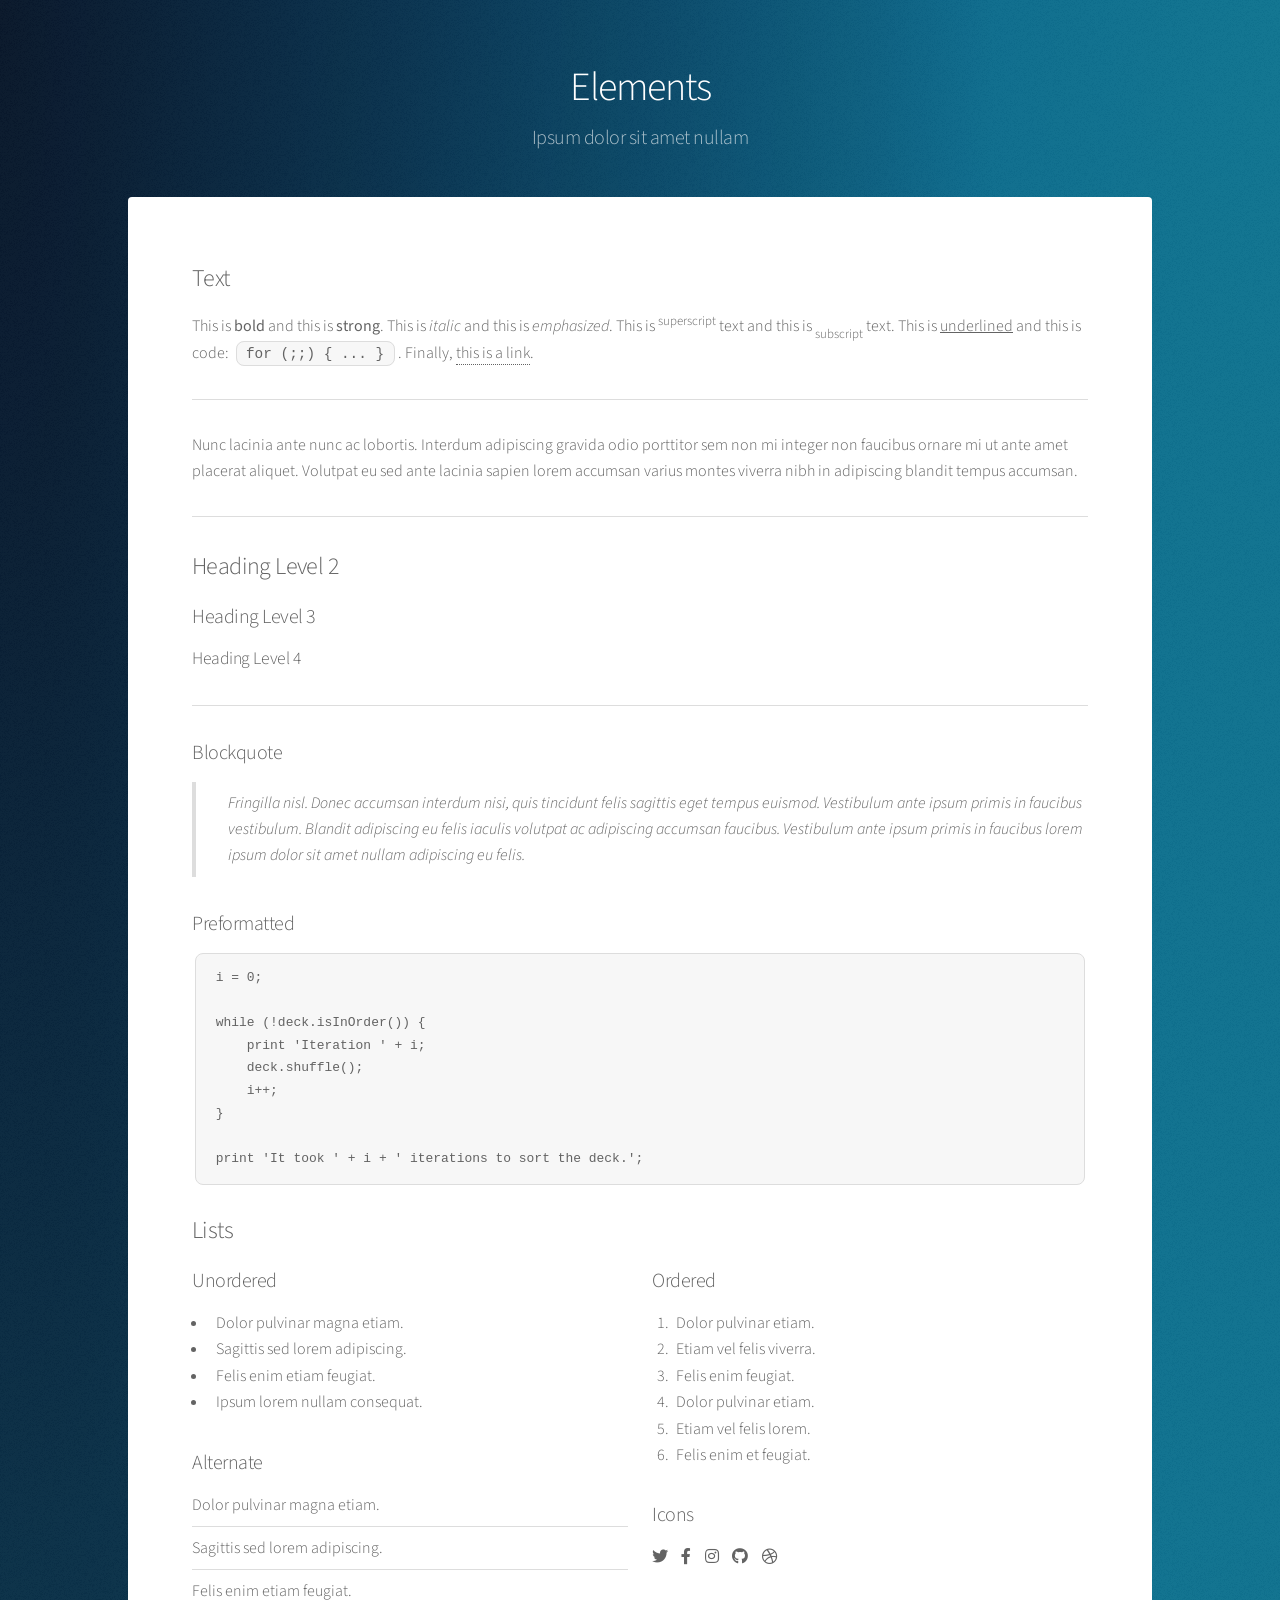
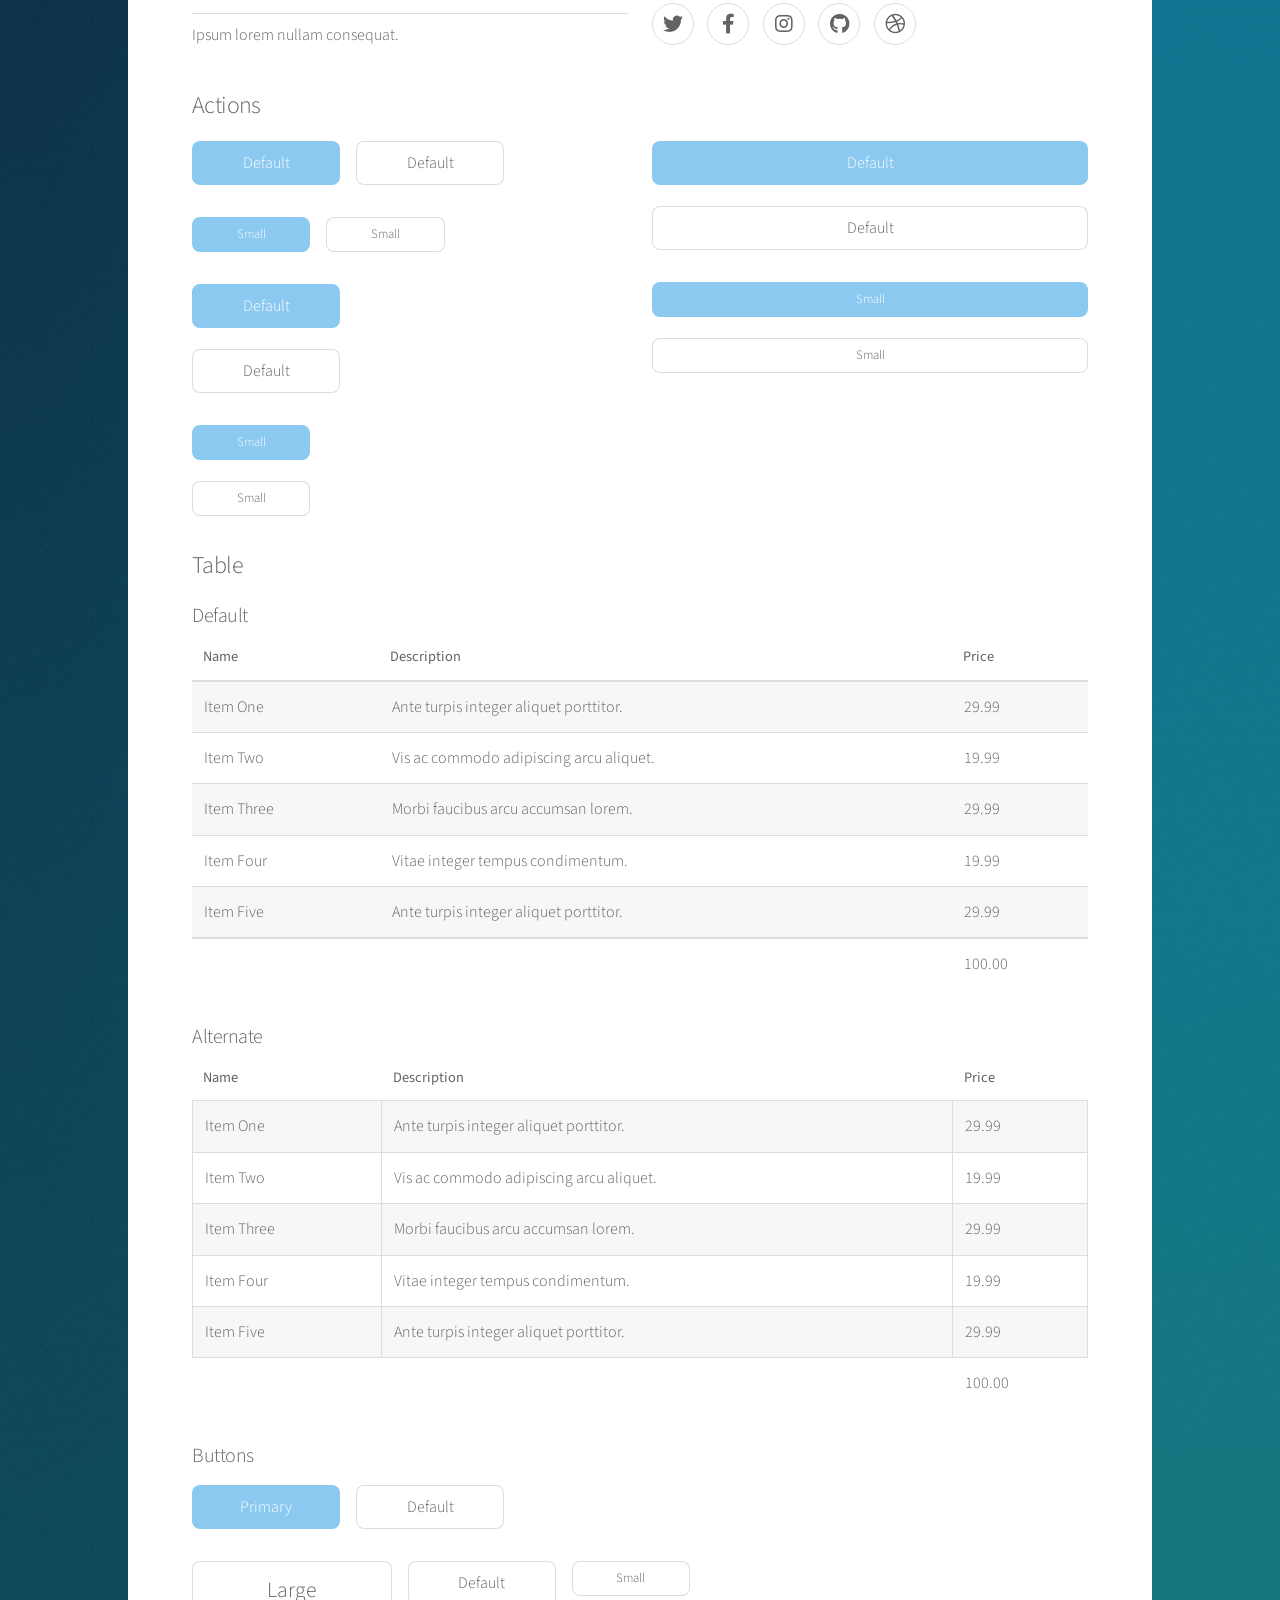
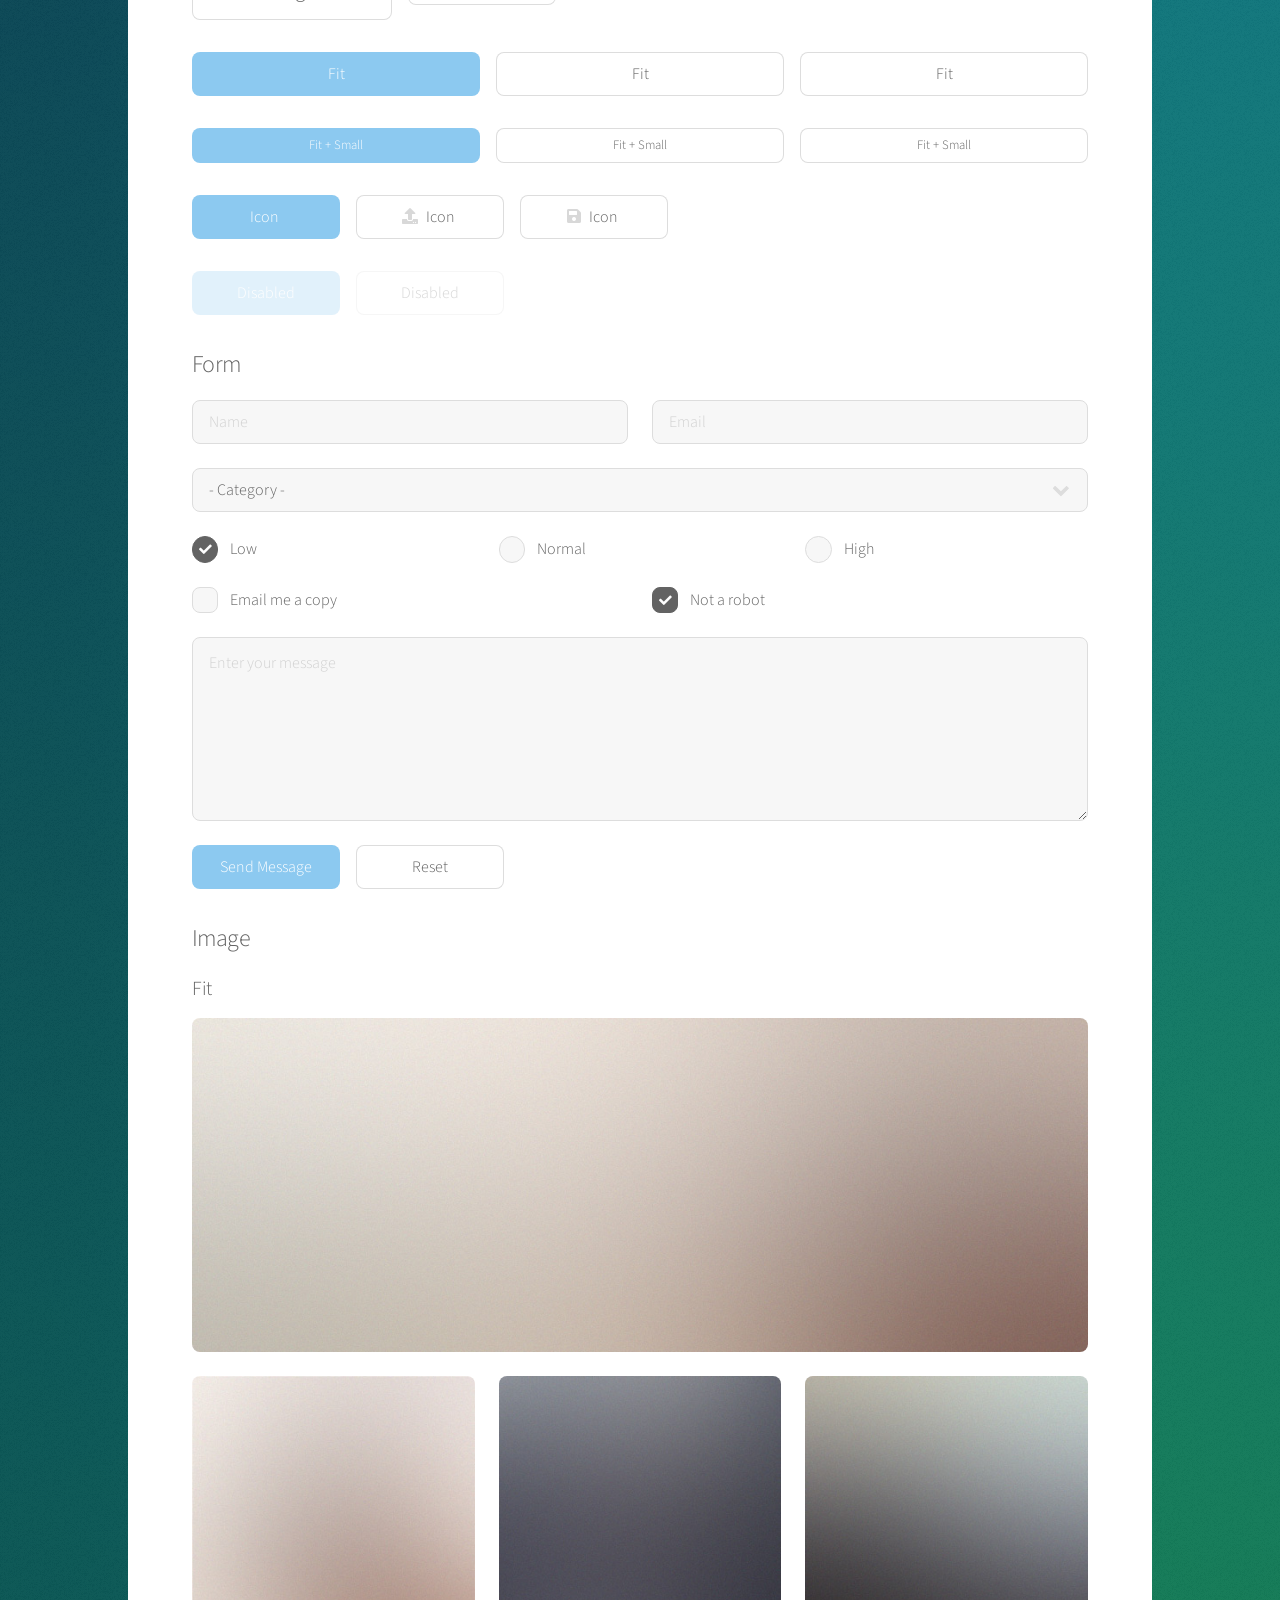
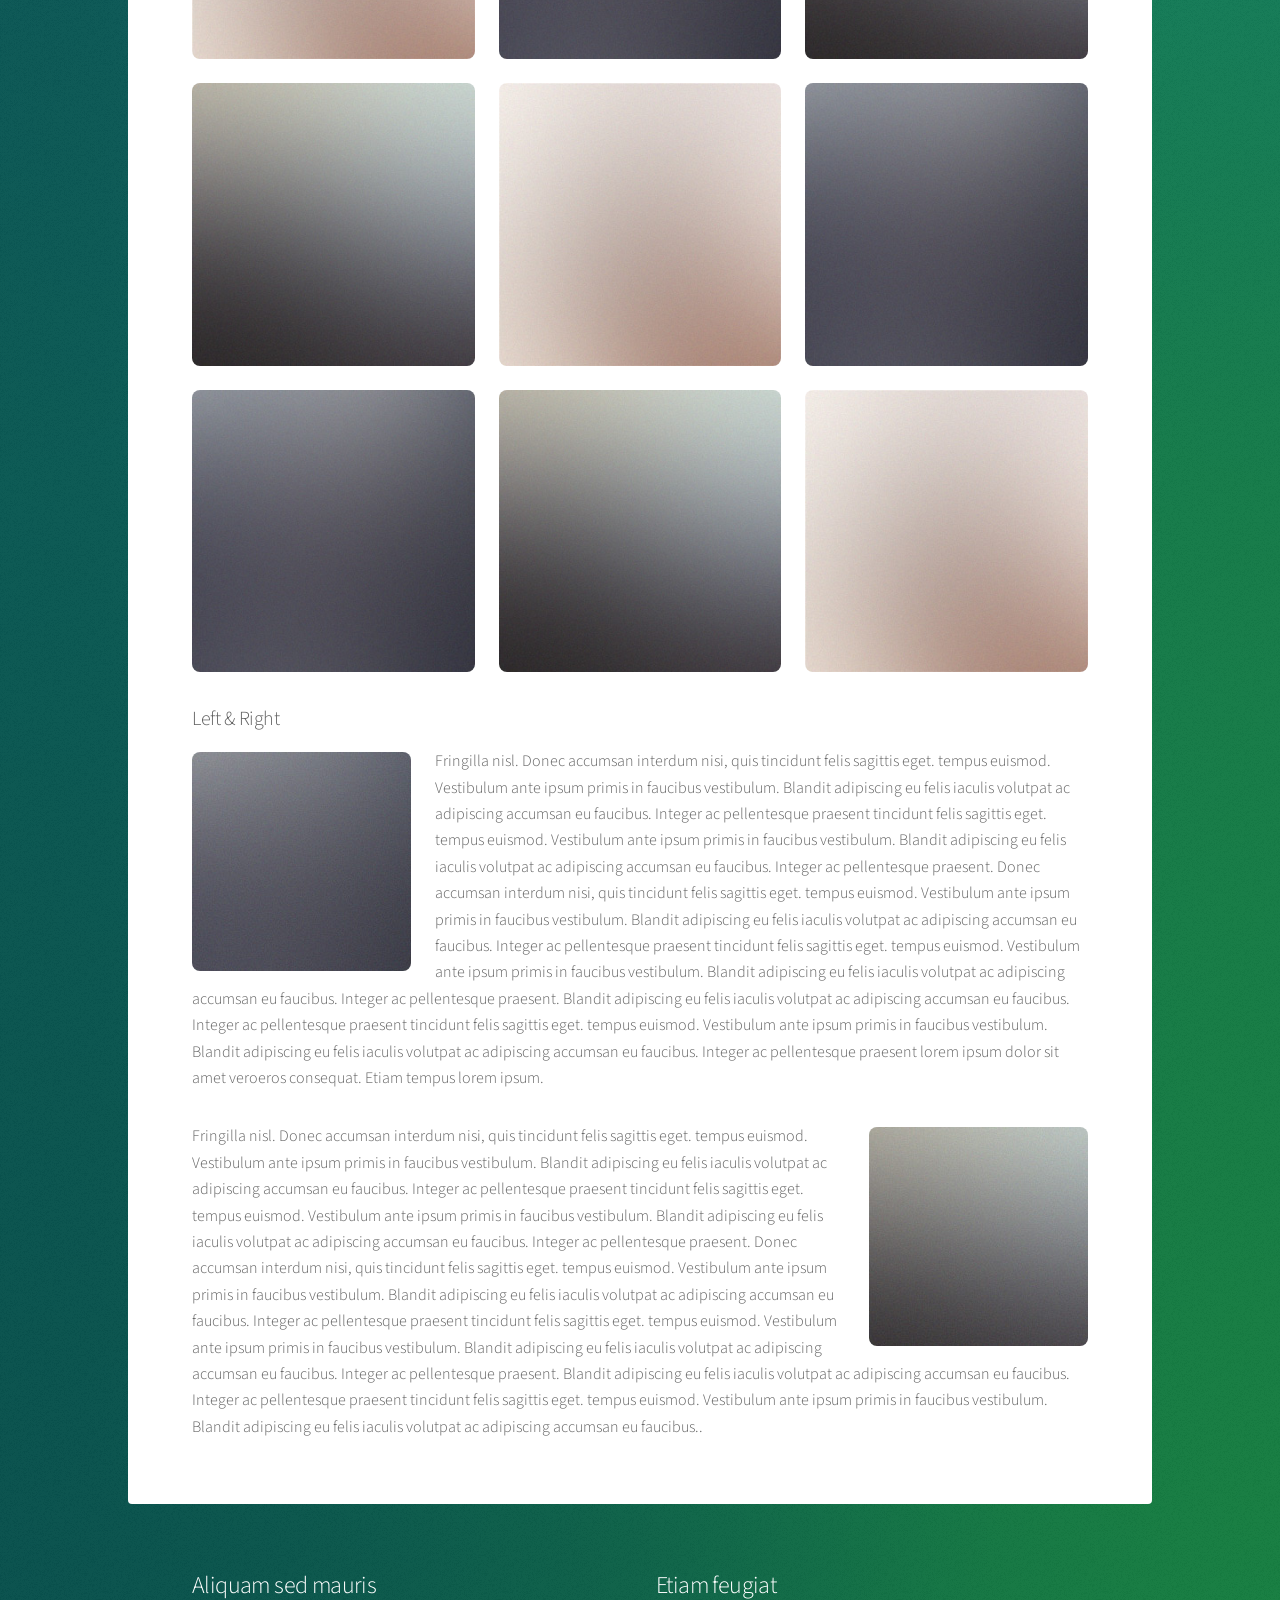
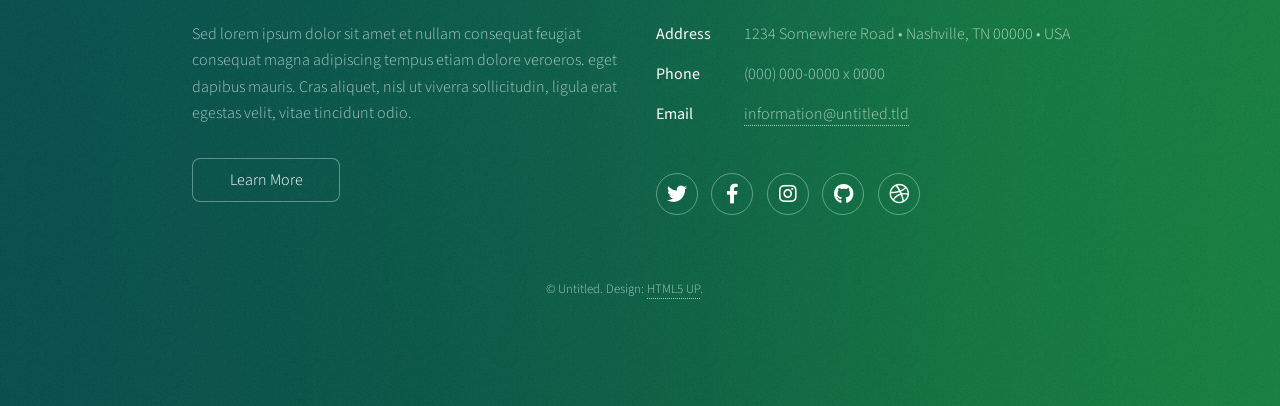
<file: elements.html>
<!DOCTYPE HTML>
<!--
	Stellar by HTML5 UP
	html5up.net | @ajlkn
	Free for personal and commercial use under the CCA 3.0 license (html5up.net/license)
-->
<html>
	<head>
		<title>Elements - Stellar by HTML5 UP</title>
		<meta charset="utf-8" />
		<meta name="viewport" content="width=device-width, initial-scale=1, user-scalable=no" />
		<link rel="stylesheet" href="assets/css/main.css" />
		<noscript><link rel="stylesheet" href="assets/css/noscript.css" /></noscript>
	</head>
	<body class="is-preload">

		<!-- Wrapper -->
			<div id="wrapper">

				<!-- Header -->
					<header id="header">
						<h1>Elements</h1>
						<p>Ipsum dolor sit amet nullam</p>
					</header>

				<!-- Main -->
					<div id="main">

						<!-- Content -->
							<section id="content" class="main">

								<!-- Text -->
									<section>
										<h2>Text</h2>
										<p>This is <b>bold</b> and this is <strong>strong</strong>. This is <i>italic</i> and this is <em>emphasized</em>.
										This is <sup>superscript</sup> text and this is <sub>subscript</sub> text.
										This is <u>underlined</u> and this is code: <code>for (;;) { ... }</code>. Finally, <a href="#">this is a link</a>.</p>
										<hr />
										<p>Nunc lacinia ante nunc ac lobortis. Interdum adipiscing gravida odio porttitor sem non mi integer non faucibus ornare mi ut ante amet placerat aliquet. Volutpat eu sed ante lacinia sapien lorem accumsan varius montes viverra nibh in adipiscing blandit tempus accumsan.</p>
										<hr />
										<h2>Heading Level 2</h2>
										<h3>Heading Level 3</h3>
										<h4>Heading Level 4</h4>
										<hr />
										<h3>Blockquote</h3>
										<blockquote>Fringilla nisl. Donec accumsan interdum nisi, quis tincidunt felis sagittis eget tempus euismod. Vestibulum ante ipsum primis in faucibus vestibulum. Blandit adipiscing eu felis iaculis volutpat ac adipiscing accumsan faucibus. Vestibulum ante ipsum primis in faucibus lorem ipsum dolor sit amet nullam adipiscing eu felis.</blockquote>
										<h3>Preformatted</h3>
										<pre><code>i = 0;

while (!deck.isInOrder()) {
    print 'Iteration ' + i;
    deck.shuffle();
    i++;
}

print 'It took ' + i + ' iterations to sort the deck.';</code></pre>
									</section>

								<!-- Lists -->
									<section>
										<h2>Lists</h2>
										<div class="row">
											<div class="col-6 col-12-medium">
												<h3>Unordered</h3>
												<ul>
													<li>Dolor pulvinar magna etiam.</li>
													<li>Sagittis sed lorem adipiscing.</li>
													<li>Felis enim etiam feugiat.</li>
													<li>Ipsum lorem nullam consequat.</li>
												</ul>
												<h3>Alternate</h3>
												<ul class="alt">
													<li>Dolor pulvinar magna etiam.</li>
													<li>Sagittis sed lorem adipiscing.</li>
													<li>Felis enim etiam feugiat.</li>
													<li>Ipsum lorem nullam consequat.</li>
												</ul>
											</div>
											<div class="col-6 col-12-medium">
												<h3>Ordered</h3>
												<ol>
													<li>Dolor pulvinar etiam.</li>
													<li>Etiam vel felis viverra.</li>
													<li>Felis enim feugiat.</li>
													<li>Dolor pulvinar etiam.</li>
													<li>Etiam vel felis lorem.</li>
													<li>Felis enim et feugiat.</li>
												</ol>
												<h3>Icons</h3>
												<ul class="icons">
													<li><a href="#" class="icon brands fa-twitter"><span class="label">Twitter</span></a></li>
													<li><a href="#" class="icon brands fa-facebook-f"><span class="label">Facebook</span></a></li>
													<li><a href="#" class="icon brands fa-instagram"><span class="label">Instagram</span></a></li>
													<li><a href="#" class="icon brands fa-github"><span class="label">GitHub</span></a></li>
													<li><a href="#" class="icon brands fa-dribbble"><span class="label">Dribbble</span></a></li>
												</ul>
												<ul class="icons">
													<li><a href="#" class="icon brands alt fa-twitter"><span class="label">Twitter</span></a></li>
													<li><a href="#" class="icon brands alt fa-facebook-f"><span class="label">Facebook</span></a></li>
													<li><a href="#" class="icon brands alt fa-instagram"><span class="label">Instagram</span></a></li>
													<li><a href="#" class="icon brands alt fa-github"><span class="label">GitHub</span></a></li>
													<li><a href="#" class="icon brands alt fa-dribbble"><span class="label">Dribbble</span></a></li>
												</ul>
											</div>
										</div>
										<h2>Actions</h2>
										<div class="row">
											<div class="col-6 col-12-medium">
												<ul class="actions">
													<li><a href="#" class="button primary">Default</a></li>
													<li><a href="#" class="button">Default</a></li>
												</ul>
												<ul class="actions small">
													<li><a href="#" class="button primary small">Small</a></li>
													<li><a href="#" class="button small">Small</a></li>
												</ul>
												<ul class="actions stacked">
													<li><a href="#" class="button primary">Default</a></li>
													<li><a href="#" class="button">Default</a></li>
												</ul>
												<ul class="actions stacked">
													<li><a href="#" class="button primary small">Small</a></li>
													<li><a href="#" class="button small">Small</a></li>
												</ul>
											</div>
											<div class="col-6 col-12-medium">
												<ul class="actions stacked">
													<li><a href="#" class="button primary fit">Default</a></li>
													<li><a href="#" class="button fit">Default</a></li>
												</ul>
												<ul class="actions stacked">
													<li><a href="#" class="button primary small fit">Small</a></li>
													<li><a href="#" class="button small fit">Small</a></li>
												</ul>
											</div>
										</div>
									</section>

								<!-- Table -->
									<section>
										<h2>Table</h2>
										<h3>Default</h3>
										<div class="table-wrapper">
											<table>
												<thead>
													<tr>
														<th>Name</th>
														<th>Description</th>
														<th>Price</th>
													</tr>
												</thead>
												<tbody>
													<tr>
														<td>Item One</td>
														<td>Ante turpis integer aliquet porttitor.</td>
														<td>29.99</td>
													</tr>
													<tr>
														<td>Item Two</td>
														<td>Vis ac commodo adipiscing arcu aliquet.</td>
														<td>19.99</td>
													</tr>
													<tr>
														<td>Item Three</td>
														<td> Morbi faucibus arcu accumsan lorem.</td>
														<td>29.99</td>
													</tr>
													<tr>
														<td>Item Four</td>
														<td>Vitae integer tempus condimentum.</td>
														<td>19.99</td>
													</tr>
													<tr>
														<td>Item Five</td>
														<td>Ante turpis integer aliquet porttitor.</td>
														<td>29.99</td>
													</tr>
												</tbody>
												<tfoot>
													<tr>
														<td colspan="2"></td>
														<td>100.00</td>
													</tr>
												</tfoot>
											</table>
										</div>

										<h3>Alternate</h3>
										<div class="table-wrapper">
											<table class="alt">
												<thead>
													<tr>
														<th>Name</th>
														<th>Description</th>
														<th>Price</th>
													</tr>
												</thead>
												<tbody>
													<tr>
														<td>Item One</td>
														<td>Ante turpis integer aliquet porttitor.</td>
														<td>29.99</td>
													</tr>
													<tr>
														<td>Item Two</td>
														<td>Vis ac commodo adipiscing arcu aliquet.</td>
														<td>19.99</td>
													</tr>
													<tr>
														<td>Item Three</td>
														<td> Morbi faucibus arcu accumsan lorem.</td>
														<td>29.99</td>
													</tr>
													<tr>
														<td>Item Four</td>
														<td>Vitae integer tempus condimentum.</td>
														<td>19.99</td>
													</tr>
													<tr>
														<td>Item Five</td>
														<td>Ante turpis integer aliquet porttitor.</td>
														<td>29.99</td>
													</tr>
												</tbody>
												<tfoot>
													<tr>
														<td colspan="2"></td>
														<td>100.00</td>
													</tr>
												</tfoot>
											</table>
										</div>
									</section>

								<!-- Buttons -->
									<section>
										<h3>Buttons</h3>
										<ul class="actions">
											<li><a href="#" class="button primary">Primary</a></li>
											<li><a href="#" class="button">Default</a></li>
										</ul>
										<ul class="actions">
											<li><a href="#" class="button large">Large</a></li>
											<li><a href="#" class="button">Default</a></li>
											<li><a href="#" class="button small">Small</a></li>
										</ul>
										<ul class="actions fit">
											<li><a href="#" class="button primary fit">Fit</a></li>
											<li><a href="#" class="button fit">Fit</a></li>
											<li><a href="#" class="button fit">Fit</a></li>
										</ul>
										<ul class="actions fit small">
											<li><a href="#" class="button primary fit small">Fit + Small</a></li>
											<li><a href="#" class="button fit small">Fit + Small</a></li>
											<li><a href="#" class="button fit small">Fit + Small</a></li>
										</ul>
										<ul class="actions">
											<li><a href="#" class="button primary icon solidfa-download">Icon</a></li>
											<li><a href="#" class="button icon solid fa-upload">Icon</a></li>
											<li><a href="#" class="button icon solid fa-save">Icon</a></li>
										</ul>
										<ul class="actions">
											<li><span class="button primary disabled">Disabled</span></li>
											<li><span class="button disabled">Disabled</span></li>
										</ul>
									</section>

								<!-- Form -->
									<section>
										<h2>Form</h2>
										<form method="post" action="#">
											<div class="row gtr-uniform">
												<div class="col-6 col-12-xsmall">
													<input type="text" name="demo-name" id="demo-name" value="" placeholder="Name" />
												</div>
												<div class="col-6 col-12-xsmall">
													<input type="email" name="demo-email" id="demo-email" value="" placeholder="Email" />
												</div>
												<div class="col-12">
													<select name="demo-category" id="demo-category">
														<option value="">- Category -</option>
														<option value="1">Manufacturing</option>
														<option value="1">Shipping</option>
														<option value="1">Administration</option>
														<option value="1">Human Resources</option>
													</select>
												</div>
												<div class="col-4 col-12-small">
													<input type="radio" id="demo-priority-low" name="demo-priority" checked>
													<label for="demo-priority-low">Low</label>
												</div>
												<div class="col-4 col-12-small">
													<input type="radio" id="demo-priority-normal" name="demo-priority">
													<label for="demo-priority-normal">Normal</label>
												</div>
												<div class="col-4 col-12-small">
													<input type="radio" id="demo-priority-high" name="demo-priority">
													<label for="demo-priority-high">High</label>
												</div>
												<div class="col-6 col-12-small">
													<input type="checkbox" id="demo-copy" name="demo-copy">
													<label for="demo-copy">Email me a copy</label>
												</div>
												<div class="col-6 col-12-small">
													<input type="checkbox" id="demo-human" name="demo-human" checked>
													<label for="demo-human">Not a robot</label>
												</div>
												<div class="col-12">
													<textarea name="demo-message" id="demo-message" placeholder="Enter your message" rows="6"></textarea>
												</div>
												<div class="col-12">
													<ul class="actions">
														<li><input type="submit" value="Send Message" class="primary" /></li>
														<li><input type="reset" value="Reset" /></li>
													</ul>
												</div>
											</div>
										</form>
									</section>

								<!-- Image -->
									<section>
										<h2>Image</h2>
										<h3>Fit</h3>
										<div class="box alt">
											<div class="row gtr-uniform">
												<div class="col-12"><span class="image fit"><img src="images/pic04.jpg" alt="" /></span></div>
												<div class="col-4"><span class="image fit"><img src="images/pic01.jpg" alt="" /></span></div>
												<div class="col-4"><span class="image fit"><img src="images/pic02.jpg" alt="" /></span></div>
												<div class="col-4"><span class="image fit"><img src="images/pic03.jpg" alt="" /></span></div>
												<div class="col-4"><span class="image fit"><img src="images/pic03.jpg" alt="" /></span></div>
												<div class="col-4"><span class="image fit"><img src="images/pic01.jpg" alt="" /></span></div>
												<div class="col-4"><span class="image fit"><img src="images/pic02.jpg" alt="" /></span></div>
												<div class="col-4"><span class="image fit"><img src="images/pic02.jpg" alt="" /></span></div>
												<div class="col-4"><span class="image fit"><img src="images/pic03.jpg" alt="" /></span></div>
												<div class="col-4"><span class="image fit"><img src="images/pic01.jpg" alt="" /></span></div>
											</div>
										</div>
										<h3>Left &amp; Right</h3>
										<p><span class="image left"><img src="images/pic05.jpg" alt="" /></span>Fringilla nisl. Donec accumsan interdum nisi, quis tincidunt felis sagittis eget. tempus euismod. Vestibulum ante ipsum primis in faucibus vestibulum. Blandit adipiscing eu felis iaculis volutpat ac adipiscing accumsan eu faucibus. Integer ac pellentesque praesent tincidunt felis sagittis eget. tempus euismod. Vestibulum ante ipsum primis in faucibus vestibulum. Blandit adipiscing eu felis iaculis volutpat ac adipiscing accumsan eu faucibus. Integer ac pellentesque praesent. Donec accumsan interdum nisi, quis tincidunt felis sagittis eget. tempus euismod. Vestibulum ante ipsum primis in faucibus vestibulum. Blandit adipiscing eu felis iaculis volutpat ac adipiscing accumsan eu faucibus. Integer ac pellentesque praesent tincidunt felis sagittis eget. tempus euismod. Vestibulum ante ipsum primis in faucibus vestibulum. Blandit adipiscing eu felis iaculis volutpat ac adipiscing accumsan eu faucibus. Integer ac pellentesque praesent. Blandit adipiscing eu felis iaculis volutpat ac adipiscing accumsan eu faucibus. Integer ac pellentesque praesent tincidunt felis sagittis eget. tempus euismod. Vestibulum ante ipsum primis in faucibus vestibulum. Blandit adipiscing eu felis iaculis volutpat ac adipiscing accumsan eu faucibus. Integer ac pellentesque praesent lorem ipsum dolor sit amet veroeros consequat. Etiam tempus lorem ipsum.</p>
										<p><span class="image right"><img src="images/pic06.jpg" alt="" /></span>Fringilla nisl. Donec accumsan interdum nisi, quis tincidunt felis sagittis eget. tempus euismod. Vestibulum ante ipsum primis in faucibus vestibulum. Blandit adipiscing eu felis iaculis volutpat ac adipiscing accumsan eu faucibus. Integer ac pellentesque praesent tincidunt felis sagittis eget. tempus euismod. Vestibulum ante ipsum primis in faucibus vestibulum. Blandit adipiscing eu felis iaculis volutpat ac adipiscing accumsan eu faucibus. Integer ac pellentesque praesent. Donec accumsan interdum nisi, quis tincidunt felis sagittis eget. tempus euismod. Vestibulum ante ipsum primis in faucibus vestibulum. Blandit adipiscing eu felis iaculis volutpat ac adipiscing accumsan eu faucibus. Integer ac pellentesque praesent tincidunt felis sagittis eget. tempus euismod. Vestibulum ante ipsum primis in faucibus vestibulum. Blandit adipiscing eu felis iaculis volutpat ac adipiscing accumsan eu faucibus. Integer ac pellentesque praesent. Blandit adipiscing eu felis iaculis volutpat ac adipiscing accumsan eu faucibus. Integer ac pellentesque praesent tincidunt felis sagittis eget. tempus euismod. Vestibulum ante ipsum primis in faucibus vestibulum. Blandit adipiscing eu felis iaculis volutpat ac adipiscing accumsan eu faucibus..</p>
									</section>

							</section>

					</div>

				<!-- Footer -->
					<footer id="footer">
						<section>
							<h2>Aliquam sed mauris</h2>
							<p>Sed lorem ipsum dolor sit amet et nullam consequat feugiat consequat magna adipiscing tempus etiam dolore veroeros. eget dapibus mauris. Cras aliquet, nisl ut viverra sollicitudin, ligula erat egestas velit, vitae tincidunt odio.</p>
							<ul class="actions">
								<li><a href="#" class="button">Learn More</a></li>
							</ul>
						</section>
						<section>
							<h2>Etiam feugiat</h2>
							<dl class="alt">
								<dt>Address</dt>
								<dd>1234 Somewhere Road &bull; Nashville, TN 00000 &bull; USA</dd>
								<dt>Phone</dt>
								<dd>(000) 000-0000 x 0000</dd>
								<dt>Email</dt>
								<dd><a href="#">information@untitled.tld</a></dd>
							</dl>
							<ul class="icons">
								<li><a href="#" class="icon brands fa-twitter alt"><span class="label">Twitter</span></a></li>
								<li><a href="#" class="icon brands fa-facebook-f alt"><span class="label">Facebook</span></a></li>
								<li><a href="#" class="icon brands fa-instagram alt"><span class="label">Instagram</span></a></li>
								<li><a href="#" class="icon brands fa-github alt"><span class="label">GitHub</span></a></li>
								<li><a href="#" class="icon brands fa-dribbble alt"><span class="label">Dribbble</span></a></li>
							</ul>
						</section>
						<p class="copyright">&copy; Untitled. Design: <a href="https://html5up.net">HTML5 UP</a>.</p>
					</footer>

			</div>

		<!-- Scripts -->
			<script src="assets/js/jquery.min.js"></script>
			<script src="assets/js/jquery.scrollex.min.js"></script>
			<script src="assets/js/jquery.scrolly.min.js"></script>
			<script src="assets/js/browser.min.js"></script>
			<script src="assets/js/breakpoints.min.js"></script>
			<script src="assets/js/util.js"></script>
			<script src="assets/js/main.js"></script>

	</body>
</html>
</file>
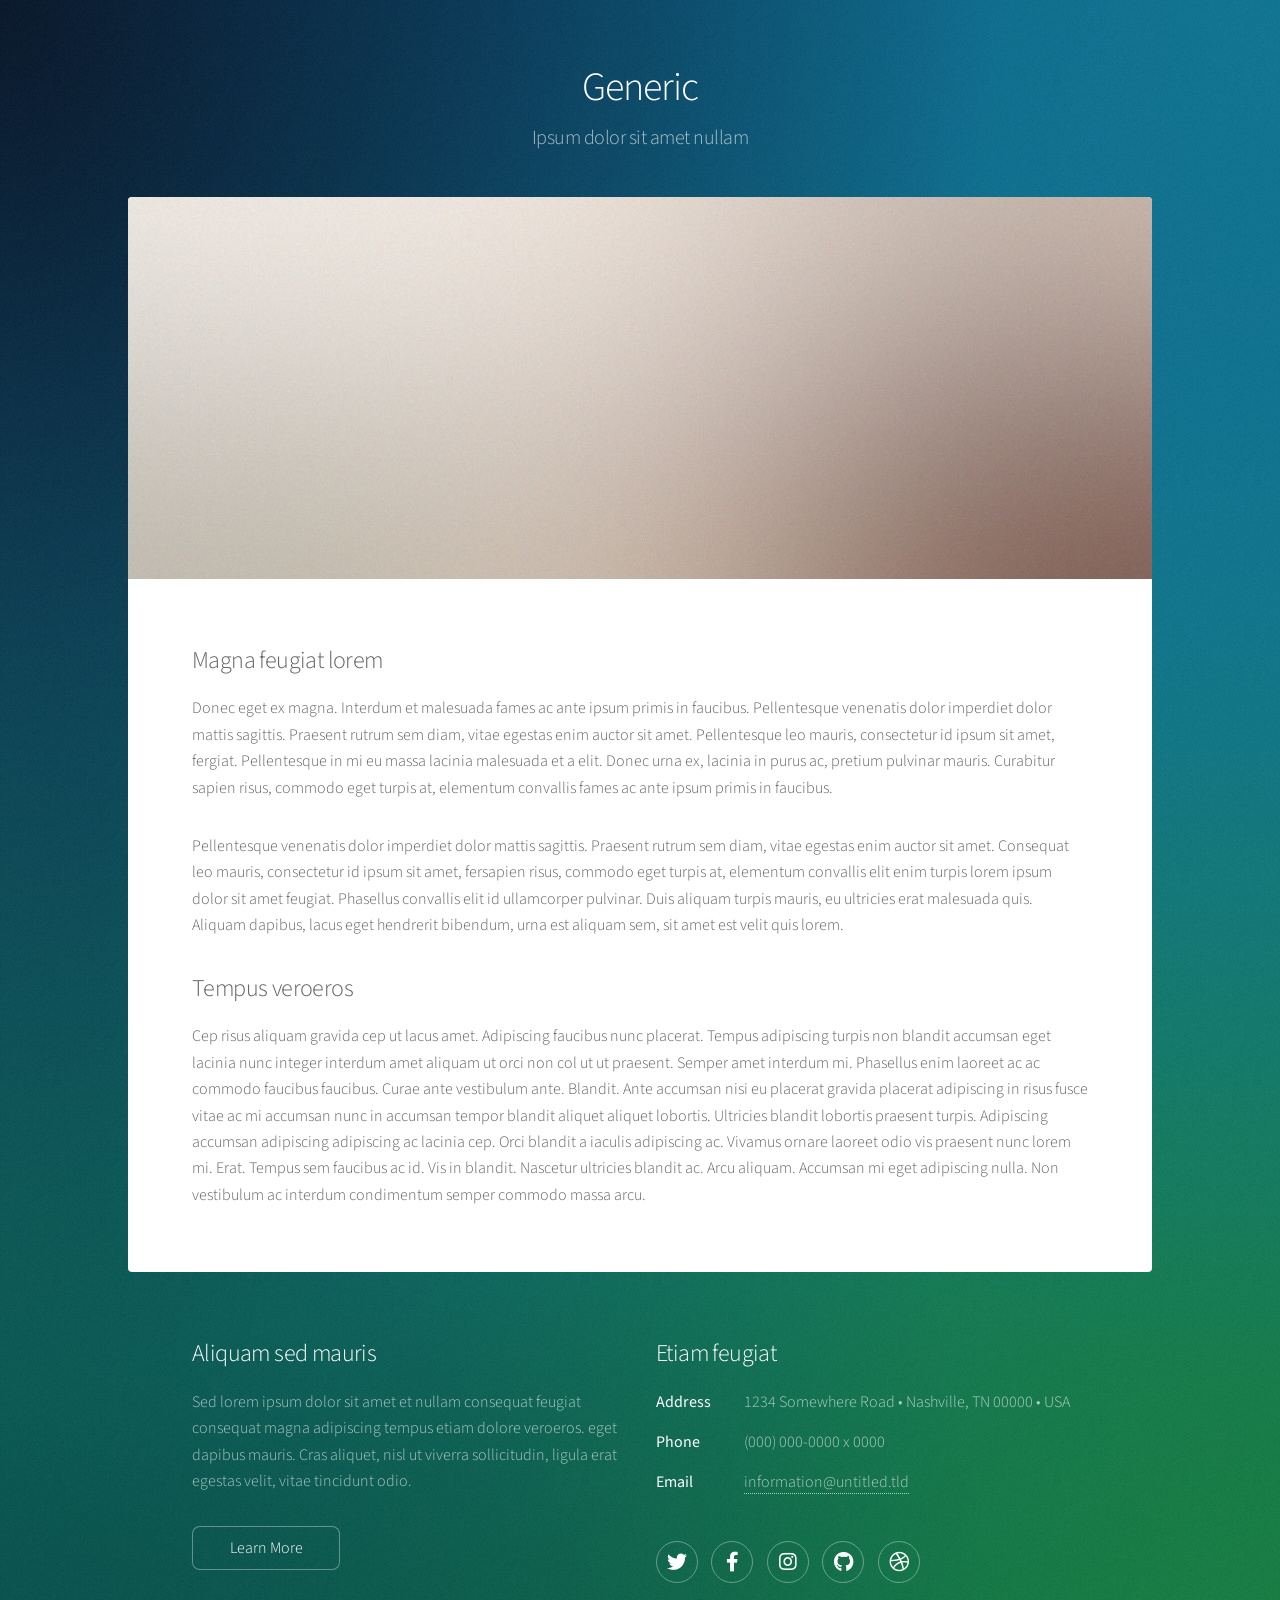
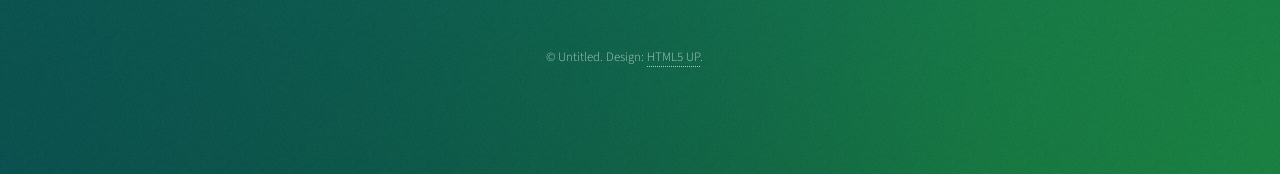
<file: generic.html>
<!DOCTYPE HTML>
<!--
	Stellar by HTML5 UP
	html5up.net | @ajlkn
	Free for personal and commercial use under the CCA 3.0 license (html5up.net/license)
-->
<html>
	<head>
		<title>Generic - Stellar by HTML5 UP</title>
		<meta charset="utf-8" />
		<meta name="viewport" content="width=device-width, initial-scale=1, user-scalable=no" />
		<link rel="stylesheet" href="assets/css/main.css" />
		<noscript><link rel="stylesheet" href="assets/css/noscript.css" /></noscript>
	</head>
	<body class="is-preload">

		<!-- Wrapper -->
			<div id="wrapper">

				<!-- Header -->
					<header id="header">
						<h1>Generic</h1>
						<p>Ipsum dolor sit amet nullam</p>
					</header>

				<!-- Main -->
					<div id="main">

						<!-- Content -->
							<section id="content" class="main">
								<span class="image main"><img src="images/pic04.jpg" alt="" /></span>
								<h2>Magna feugiat lorem</h2>
								<p>Donec eget ex magna. Interdum et malesuada fames ac ante ipsum primis in faucibus. Pellentesque venenatis dolor imperdiet dolor mattis sagittis. Praesent rutrum sem diam, vitae egestas enim auctor sit amet. Pellentesque leo mauris, consectetur id ipsum sit amet, fergiat. Pellentesque in mi eu massa lacinia malesuada et a elit. Donec urna ex, lacinia in purus ac, pretium pulvinar mauris. Curabitur sapien risus, commodo eget turpis at, elementum convallis fames ac ante ipsum primis in faucibus.</p>
								<p>Pellentesque venenatis dolor imperdiet dolor mattis sagittis. Praesent rutrum sem diam, vitae egestas enim auctor sit amet. Consequat leo mauris, consectetur id ipsum sit amet, fersapien risus, commodo eget turpis at, elementum convallis elit enim turpis lorem ipsum dolor sit amet feugiat. Phasellus convallis elit id ullamcorper pulvinar. Duis aliquam turpis mauris, eu ultricies erat malesuada quis. Aliquam dapibus, lacus eget hendrerit bibendum, urna est aliquam sem, sit amet est velit quis lorem.</p>
								<h2>Tempus veroeros</h2>
								<p>Cep risus aliquam gravida cep ut lacus amet. Adipiscing faucibus nunc placerat. Tempus adipiscing turpis non blandit accumsan eget lacinia nunc integer interdum amet aliquam ut orci non col ut ut praesent. Semper amet interdum mi. Phasellus enim laoreet ac ac commodo faucibus faucibus. Curae ante vestibulum ante. Blandit. Ante accumsan nisi eu placerat gravida placerat adipiscing in risus fusce vitae ac mi accumsan nunc in accumsan tempor blandit aliquet aliquet lobortis. Ultricies blandit lobortis praesent turpis. Adipiscing accumsan adipiscing adipiscing ac lacinia cep. Orci blandit a iaculis adipiscing ac. Vivamus ornare laoreet odio vis praesent nunc lorem mi. Erat. Tempus sem faucibus ac id. Vis in blandit. Nascetur ultricies blandit ac. Arcu aliquam. Accumsan mi eget adipiscing nulla. Non vestibulum ac interdum condimentum semper commodo massa arcu.</p>
							</section>

					</div>

				<!-- Footer -->
					<footer id="footer">
						<section>
							<h2>Aliquam sed mauris</h2>
							<p>Sed lorem ipsum dolor sit amet et nullam consequat feugiat consequat magna adipiscing tempus etiam dolore veroeros. eget dapibus mauris. Cras aliquet, nisl ut viverra sollicitudin, ligula erat egestas velit, vitae tincidunt odio.</p>
							<ul class="actions">
								<li><a href="#" class="button">Learn More</a></li>
							</ul>
						</section>
						<section>
							<h2>Etiam feugiat</h2>
							<dl class="alt">
								<dt>Address</dt>
								<dd>1234 Somewhere Road &bull; Nashville, TN 00000 &bull; USA</dd>
								<dt>Phone</dt>
								<dd>(000) 000-0000 x 0000</dd>
								<dt>Email</dt>
								<dd><a href="#">information@untitled.tld</a></dd>
							</dl>
							<ul class="icons">
								<li><a href="#" class="icon brands fa-twitter alt"><span class="label">Twitter</span></a></li>
								<li><a href="#" class="icon brands fa-facebook-f alt"><span class="label">Facebook</span></a></li>
								<li><a href="#" class="icon brands fa-instagram alt"><span class="label">Instagram</span></a></li>
								<li><a href="#" class="icon brands fa-github alt"><span class="label">GitHub</span></a></li>
								<li><a href="#" class="icon brands fa-dribbble alt"><span class="label">Dribbble</span></a></li>
							</ul>
						</section>
						<p class="copyright">&copy; Untitled. Design: <a href="https://html5up.net">HTML5 UP</a>.</p>
					</footer>

			</div>

		<!-- Scripts -->
			<script src="assets/js/jquery.min.js"></script>
			<script src="assets/js/jquery.scrollex.min.js"></script>
			<script src="assets/js/jquery.scrolly.min.js"></script>
			<script src="assets/js/browser.min.js"></script>
			<script src="assets/js/breakpoints.min.js"></script>
			<script src="assets/js/util.js"></script>
			<script src="assets/js/main.js"></script>

	</body>
</html>
</file>
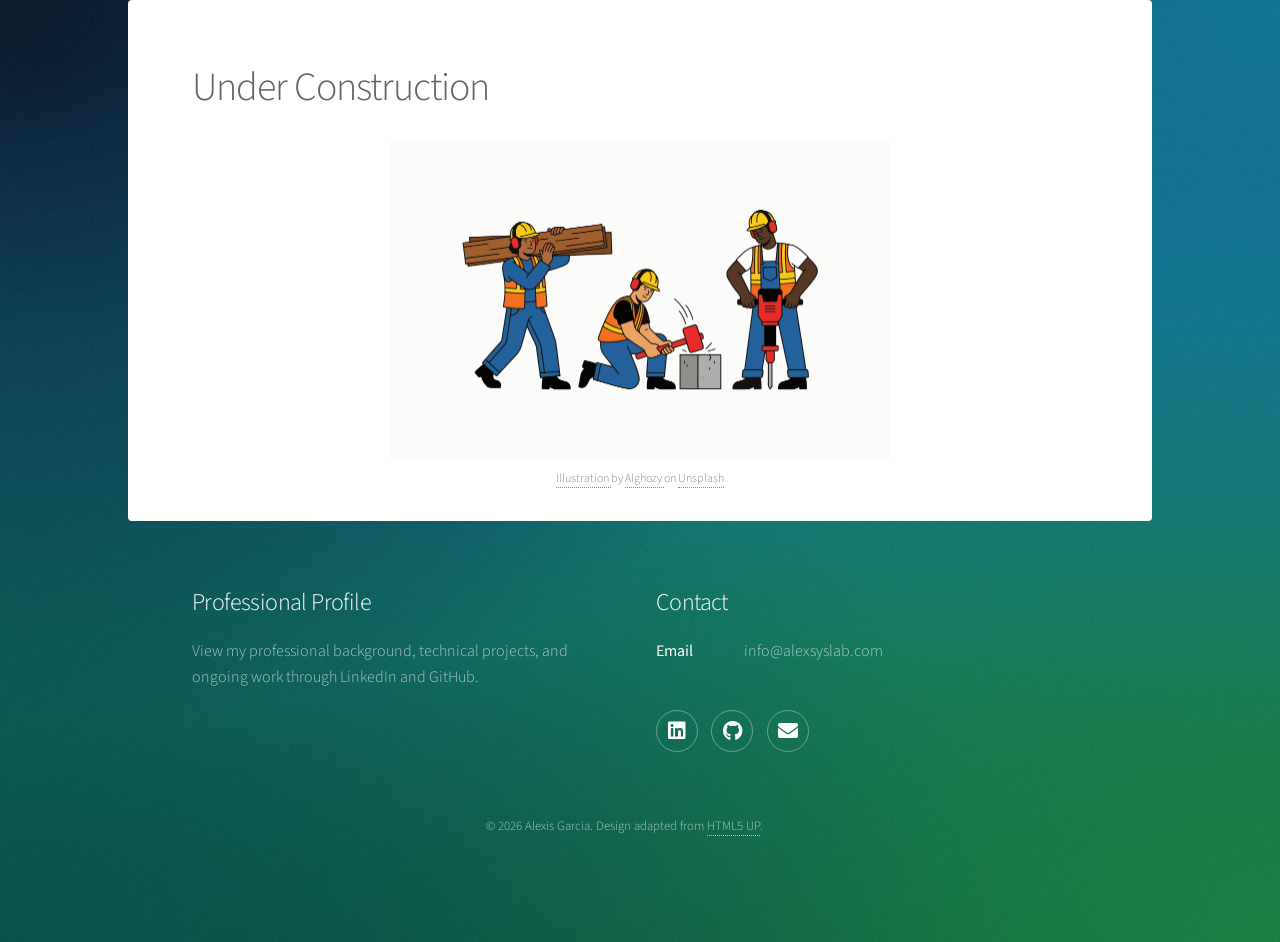
<file: scholarly-pulse.html>
<!DOCTYPE HTML>

<html>
  
	<head>
		<title>Scholarly Pulse Details</title>
		<meta charset="utf-8" />
		<meta name="viewport" content="width=device-width, initial-scale=1, user-scalable=no" />
		<link rel="stylesheet" href="assets/css/main.css?v=4" />
		<noscript><link rel="stylesheet" href="assets/css/noscript.css" /></noscript>
	</head>

  <body class="is-preload">

		<!-- Wrapper -->
			<div id="wrapper">


				<div id="main">
				
					<section class="main">
						
						<div class="under-construction">
						    <h1>Under Construction</h1>
						
						    <figure class="construction-image">
					        <img src="images/under-construction.jpg"
					             alt="Construction workers with tools and materials">
					
					        <figcaption>
					            <a href="https://unsplash.com/illustrations/construction-workers-with-tools-and-materials-G9zuWVoHOjQ?utm_source=unsplash&utm_medium=referral&utm_content=creditCopyText"
					               target="_blank"
					               rel="noopener noreferrer">
					                Illustration
					            </a>
					            by
					            <a href="https://unsplash.com/@artgho/illustrations?utm_source=unsplash&utm_medium=referral&utm_content=creditCopyText"
					               target="_blank"
					               rel="noopener noreferrer">
					                Alghozy
					            </a>
					            on
					            <a href="https://unsplash.com/illustrations?utm_source=unsplash&utm_medium=referral&utm_content=creditCopyText"
					               target="_blank"
					               rel="noopener noreferrer">
					                Unsplash
					            </a>
					        </figcaption>
					    </figure>
						</div>
				
					</section>
				
				</div>

        

        <!-- Footer -->
					<footer id="footer">
						<section>
							<h2>Professional Profile</h2>
							<p> View my professional background, technical projects, and ongoing work through LinkedIn and GitHub.</p>
						</section>
						<section>
							<h2>Contact</h2>

							<dl class="alt">
								
								<dt>Email</dt>
								<dd>info@alexsyslab.com</dd>
							</dl>
							
							<ul class="icons">
								<li><a href="https://www.linkedin.com/in/alexisdangarcia" class="icon brands fa-linkedin alt"><span class="label">Linkedin</span></a></li>
								<li><a href="https://github.com/Alexisdan01" class="icon brands fa-github alt"><span class="label">GitHub</span></a></li>
								<li><a href="mailto:info@alexsyslab.com" class="icon solid fa-envelope alt"><span class="label">email</span></a></li>
								
							</ul>
						</section>
						<p class="copyright">&copy; 2026 Alexis Garcia. Design adapted from <a href="https://html5up.net">HTML5 UP</a>.</p>
					</footer>

			</div>

		<!-- Scripts -->
			<script src="assets/js/jquery.min.js"></script>
			<script src="assets/js/jquery.scrollex.min.js"></script>
			<script src="assets/js/jquery.scrolly.min.js"></script>
			<script src="assets/js/browser.min.js"></script>
			<script src="assets/js/breakpoints.min.js"></script>
			<script src="assets/js/util.js"></script>
			<script src="assets/js/main.js"></script>

	</body>
</html>
</file>
<file: assets/css/noscript.css>
/*
	Stellar by HTML5 UP
	html5up.net | @ajlkn
	Free for personal and commercial use under the CCA 3.0 license (html5up.net/license)
*/

/* Header */

	body.is-preload #header.alt > * {
		opacity: 1;
	}

	body.is-preload #header.alt .logo {
		-moz-transform: none;
		-webkit-transform: none;
		-ms-transform: none;
		transform: none;
	}/*
	Forty by HTML5 UP
	html5up.net | @ajlkn
	Free for personal and commercial use under the CCA 3.0 license (html5up.net/license)
*/

/* Banner */

	body.is-preload #banner:after {
		opacity: 0.85;
	}

	body.is-preload #banner > .inner {
		-moz-filter: none;
		-webkit-filter: none;
		-ms-filter: none;
		filter: none;
		-moz-transform: none;
		-webkit-transform: none;
		-ms-transform: none;
		transform: none;
		opacity: 1;
	}
</file>
<file: assets/css/main.css>
@import url(fontawesome-all.min.css);
@import 'https://fonts.googleapis.com/css?family=Source+Sans+Pro:300,400';

/*
	Stellar by HTML5 UP
	html5up.net | @ajlkn
	Free for personal and commercial use under the CCA 3.0 license (html5up.net/license)
*/

html, body, div, span, applet, object,
iframe, h1, h2, h3, h4, h5, h6, p, blockquote,
pre, a, abbr, acronym, address, big, cite,
code, del, dfn, em, img, ins, kbd, q, s, samp,
small, strike, strong, sub, sup, tt, var, b,
u, i, center, dl, dt, dd, ol, ul, li, fieldset,
form, label, legend, table, caption, tbody,
tfoot, thead, tr, th, td, article, aside,
canvas, details, embed, figure, figcaption,
footer, header, hgroup, menu, nav, output, ruby,
section, summary, time, mark, audio, video {
	margin: 0;
	padding: 0;
	border: 0;
	font-size: 100%;
	font: inherit;
	vertical-align: baseline;}

article, aside, details, figcaption, figure,
footer, header, hgroup, menu, nav, section {
	display: block;}

body {
	line-height: 1;
}

ol, ul {
	list-style: none;
}

blockquote, q {
	quotes: none;
}

	blockquote:before, blockquote:after, q:before, q:after {
		content: '';
		content: none;
	}

table {
	border-collapse: collapse;
	border-spacing: 0;
}

body {
	-webkit-text-size-adjust: none;
}

mark {
	background-color: transparent;
	color: inherit;
}

input::-moz-focus-inner {
	border: 0;
	padding: 0;
}

input, select, textarea {
	-moz-appearance: none;
	-webkit-appearance: none;
	-ms-appearance: none;
	appearance: none;
}

/* Basic */

	@-ms-viewport {
		width: device-width;
	}

	body {
		-ms-overflow-style: scrollbar;
	}

	@media screen and (max-width: 480px) {

		html, body {
			min-width: 320px;
		}

	}

	html {
		box-sizing: border-box;
	}

	*, *:before, *:after {
		box-sizing: inherit;
	}

	/* Alex Garcia four-corner portfolio gradient */
body {
    background-color: #064e4b;

    background-image:
        url("images/overlay.png"),

        /* Upper-left: midnight navy */
        radial-gradient(
            ellipse at top left,
            #071426 0%,
            rgba(7, 20, 38, 0) 55%
        ),

        /* Upper-right: cyan-blue */
        radial-gradient(
            ellipse at top right,
            #0e7490 0%,
            rgba(14, 116, 144, 0) 55%
        ),

        /* Lower-left: dark teal */
        radial-gradient(
            ellipse at bottom left,
            #064e4b 0%,
            rgba(6, 78, 75, 0) 55%
        ),

        /* Lower-right: emerald */
        radial-gradient(
            ellipse at bottom right,
            #15803d 0%,
            rgba(21, 128, 61, 0) 55%
        ),

        /* Underlying blue-to-green transition */
        linear-gradient(
            to bottom,
            #075985 0%,
            #0e7490 35%,
            #0f766e 68%,
            #0b5d3b 100%
        );

    background-repeat:
        repeat,
        no-repeat,
        no-repeat,
        no-repeat,
        no-repeat,
        no-repeat;

    background-size:
        auto,
        100% 100%,
        100% 100%,
        100% 100%,
        100% 100%,
        100% 100%;
}

		body.is-preload *, body.is-preload *:before, body.is-preload *:after {
			-moz-animation: none !important;
			-webkit-animation: none !important;
			-ms-animation: none !important;
			animation: none !important;
			-moz-transition: none !important;
			-webkit-transition: none !important;
			-ms-transition: none !important;
			transition: none !important;
		}

/* Type */

	body {
		background-color: #064e4b;
		color: rgba(255, 255, 255, 0.65);
	}

	body, input, select, textarea {
		font-family: "Source Sans Pro", Helvetica, sans-serif;
		font-size: 17pt;
		font-weight: 300;
		line-height: 1.65;
	}

		@media screen and (max-width: 1680px) {

			body, input, select, textarea {
				font-size: 14pt;
			}

		}

		@media screen and (max-width: 1280px) {

			body, input, select, textarea {
				font-size: 12pt;
			}

		}

		@media screen and (max-width: 360px) {

			body, input, select, textarea {
				font-size: 11pt;
			}

		}

	a {
		-moz-transition: color 0.2s ease, border-bottom 0.2s ease;
		-webkit-transition: color 0.2s ease, border-bottom 0.2s ease;
		-ms-transition: color 0.2s ease, border-bottom 0.2s ease;
		transition: color 0.2s ease, border-bottom 0.2s ease;
		text-decoration: none;
		border-bottom: dotted 1px;
		color: inherit;
	}

		a:hover {
			border-bottom-color: transparent;
		}

	strong, b {
		font-weight: 400;
	}

	em, i {
		font-style: italic;
	}

	p {
		margin: 0 0 2em 0;
	}

		p.content {
			-moz-columns: 20em 2;
			-webkit-columns: 20em 2;
			-ms-columns: 20em 2;
			columns: 20em 2;
			-moz-column-gap: 2em;
			-webkit-column-gap: 2em;
			-ms-column-gap: 2em;
			column-gap: 2em;
			text-align: justify;
		}

	h1, h2, h3, h4, h5, h6 {
		font-weight: 300;
		line-height: 1.5;
		margin: 0 0 0.7em 0;
		letter-spacing: -0.025em;
	}

		h1 a, h2 a, h3 a, h4 a, h5 a, h6 a {
			color: inherit;
			text-decoration: none;
		}

	h1 {
		font-size: 2.5em;
		line-height: 1.2;
	}

	h2 {
		font-size: 1.5em;
	}

	h3 {
		font-size: 1.25em;
	}

	h4 {
		font-size: 1.1em;
	}

	h5 {
		font-size: 0.9em;
	}

	h6 {
		font-size: 0.7em;
	}

	@media screen and (max-width: 736px) {

		h1 {
			font-size: 2em;
		}

	}

	sub {
		font-size: 0.8em;
		position: relative;
		top: 0.5em;
	}

	sup {
		font-size: 0.8em;
		position: relative;
		top: -0.5em;
	}

	blockquote {
		border-left: solid 4px;
		font-style: italic;
		margin: 0 0 2em 0;
		padding: 0.5em 0 0.5em 2em;
	}

	code {
		border-radius: 8px;
		border: solid 1px;
		font-family: "Courier New", monospace;
		font-size: 0.9em;
		margin: 0 0.25em;
		padding: 0.25em 0.65em;
	}

	pre {
		-webkit-overflow-scrolling: touch;
		font-family: "Courier New", monospace;
		font-size: 0.9em;
		margin: 0 0 2em 0;
	}

		pre code {
			display: block;
			line-height: 1.75;
			padding: 1em 1.5em;
			overflow-x: auto;
		}

	hr {
		border: 0;
		border-bottom: solid 1px;
		margin: 2em 0;
	}

		hr.major {
			margin: 3em 0;
		}

	.align-left {
		text-align: left;
	}

	.align-center {
		text-align: center;
	}

	.align-right {
		text-align: right;
	}

	input, select, textarea {
		color: #ffffff;
	}

	a:hover {
		color: #ffffff;
	}

	strong, b {
		color: #ffffff;
	}

	h1, h2, h3, h4, h5, h6 {
		color: #ffffff;
	}

	blockquote {
		border-left-color: rgba(255, 255, 255, 0.35);
	}

	code {
		background: rgba(255, 255, 255, 0.075);
		border-color: rgba(255, 255, 255, 0.35);
	}

	hr {
		border-bottom-color: rgba(255, 255, 255, 0.35);
	}

/* Row */

	.row {
		display: flex;
		flex-wrap: wrap;
		box-sizing: border-box;
		align-items: stretch;
	}

		.row > * {
			box-sizing: border-box;
		}

		.row.gtr-uniform > * > :last-child {
			margin-bottom: 0;
		}

		.row.aln-left {
			justify-content: flex-start;
		}

		.row.aln-center {
			justify-content: center;
		}

		.row.aln-right {
			justify-content: flex-end;
		}

		.row.aln-top {
			align-items: flex-start;
		}

		.row.aln-middle {
			align-items: center;
		}

		.row.aln-bottom {
			align-items: flex-end;
		}

		.row > .imp {
			order: -1;
		}

		.row > .col-1 {
			width: 8.33333%;
		}

		.row > .off-1 {
			margin-left: 8.33333%;
		}

		.row > .col-2 {
			width: 16.66667%;
		}

		.row > .off-2 {
			margin-left: 16.66667%;
		}

		.row > .col-3 {
			width: 25%;
		}

		.row > .off-3 {
			margin-left: 25%;
		}

		.row > .col-4 {
			width: 33.33333%;
		}

		.row > .off-4 {
			margin-left: 33.33333%;
		}

		.row > .col-5 {
			width: 41.66667%;
		}

		.row > .off-5 {
			margin-left: 41.66667%;
		}

		.row > .col-6 {
			width: 50%;
		}

		.row > .off-6 {
			margin-left: 50%;
		}

		.row > .col-7 {
			width: 58.33333%;
		}

		.row > .off-7 {
			margin-left: 58.33333%;
		}

		.row > .col-8 {
			width: 66.66667%;
		}

		.row > .off-8 {
			margin-left: 66.66667%;
		}

		.row > .col-9 {
			width: 75%;
		}

		.row > .off-9 {
			margin-left: 75%;
		}

		.row > .col-10 {
			width: 83.33333%;
		}

		.row > .off-10 {
			margin-left: 83.33333%;
		}

		.row > .col-11 {
			width: 91.66667%;
		}

		.row > .off-11 {
			margin-left: 91.66667%;
		}

		.row > .col-12 {
			width: 100%;
		}

		.row > .off-12 {
			margin-left: 100%;
		}

		.row.gtr-0 {
			margin-top: 0;
			margin-left: 0em;
		}

			.row.gtr-0 > * {
				padding: 0 0 0 0em;
			}

			.row.gtr-0.gtr-uniform {
				margin-top: 0em;
			}

				.row.gtr-0.gtr-uniform > * {
					padding-top: 0em;
				}

		.row.gtr-25 {
			margin-top: 0;
			margin-left: -0.375em;
		}

			.row.gtr-25 > * {
				padding: 0 0 0 0.375em;
			}

			.row.gtr-25.gtr-uniform {
				margin-top: -0.375em;
			}

				.row.gtr-25.gtr-uniform > * {
					padding-top: 0.375em;
				}

		.row.gtr-50 {
			margin-top: 0;
			margin-left: -0.75em;
		}

			.row.gtr-50 > * {
				padding: 0 0 0 0.75em;
			}

			.row.gtr-50.gtr-uniform {
				margin-top: -0.75em;
			}

				.row.gtr-50.gtr-uniform > * {
					padding-top: 0.75em;
				}

		.row {
			margin-top: 0;
			margin-left: -1.5em;
		}

			.row > * {
				padding: 0 0 0 1.5em;
			}

			.row.gtr-uniform {
				margin-top: -1.5em;
			}

				.row.gtr-uniform > * {
					padding-top: 1.5em;
				}

		.row.gtr-150 {
			margin-top: 0;
			margin-left: -2.25em;
		}

			.row.gtr-150 > * {
				padding: 0 0 0 2.25em;
			}

			.row.gtr-150.gtr-uniform {
				margin-top: -2.25em;
			}

				.row.gtr-150.gtr-uniform > * {
					padding-top: 2.25em;
				}

		.row.gtr-200 {
			margin-top: 0;
			margin-left: -3em;
		}

			.row.gtr-200 > * {
				padding: 0 0 0 3em;
			}

			.row.gtr-200.gtr-uniform {
				margin-top: -3em;
			}

				.row.gtr-200.gtr-uniform > * {
					padding-top: 3em;
				}

		@media screen and (max-width: 1680px) {

			.row {
				display: flex;
				flex-wrap: wrap;
				box-sizing: border-box;
				align-items: stretch;
			}

				.row > * {
					box-sizing: border-box;
				}

				.row.gtr-uniform > * > :last-child {
					margin-bottom: 0;
				}

				.row.aln-left {
					justify-content: flex-start;
				}

				.row.aln-center {
					justify-content: center;
				}

				.row.aln-right {
					justify-content: flex-end;
				}

				.row.aln-top {
					align-items: flex-start;
				}

				.row.aln-middle {
					align-items: center;
				}

				.row.aln-bottom {
					align-items: flex-end;
				}

				.row > .imp-xlarge {
					order: -1;
				}

				.row > .col-1-xlarge {
					width: 8.33333%;
				}

				.row > .off-1-xlarge {
					margin-left: 8.33333%;
				}

				.row > .col-2-xlarge {
					width: 16.66667%;
				}

				.row > .off-2-xlarge {
					margin-left: 16.66667%;
				}

				.row > .col-3-xlarge {
					width: 25%;
				}

				.row > .off-3-xlarge {
					margin-left: 25%;
				}

				.row > .col-4-xlarge {
					width: 33.33333%;
				}

				.row > .off-4-xlarge {
					margin-left: 33.33333%;
				}

				.row > .col-5-xlarge {
					width: 41.66667%;
				}

				.row > .off-5-xlarge {
					margin-left: 41.66667%;
				}

				.row > .col-6-xlarge {
					width: 50%;
				}

				.row > .off-6-xlarge {
					margin-left: 50%;
				}

				.row > .col-7-xlarge {
					width: 58.33333%;
				}

				.row > .off-7-xlarge {
					margin-left: 58.33333%;
				}

				.row > .col-8-xlarge {
					width: 66.66667%;
				}

				.row > .off-8-xlarge {
					margin-left: 66.66667%;
				}

				.row > .col-9-xlarge {
					width: 75%;
				}

				.row > .off-9-xlarge {
					margin-left: 75%;
				}

				.row > .col-10-xlarge {
					width: 83.33333%;
				}

				.row > .off-10-xlarge {
					margin-left: 83.33333%;
				}

				.row > .col-11-xlarge {
					width: 91.66667%;
				}

				.row > .off-11-xlarge {
					margin-left: 91.66667%;
				}

				.row > .col-12-xlarge {
					width: 100%;
				}

				.row > .off-12-xlarge {
					margin-left: 100%;
				}

				.row.gtr-0 {
					margin-top: 0;
					margin-left: 0em;
				}

					.row.gtr-0 > * {
						padding: 0 0 0 0em;
					}

					.row.gtr-0.gtr-uniform {
						margin-top: 0em;
					}

						.row.gtr-0.gtr-uniform > * {
							padding-top: 0em;
						}

				.row.gtr-25 {
					margin-top: 0;
					margin-left: -0.375em;
				}

					.row.gtr-25 > * {
						padding: 0 0 0 0.375em;
					}

					.row.gtr-25.gtr-uniform {
						margin-top: -0.375em;
					}

						.row.gtr-25.gtr-uniform > * {
							padding-top: 0.375em;
						}

				.row.gtr-50 {
					margin-top: 0;
					margin-left: -0.75em;
				}

					.row.gtr-50 > * {
						padding: 0 0 0 0.75em;
					}

					.row.gtr-50.gtr-uniform {
						margin-top: -0.75em;
					}

						.row.gtr-50.gtr-uniform > * {
							padding-top: 0.75em;
						}

				.row {
					margin-top: 0;
					margin-left: -1.5em;
				}

					.row > * {
						padding: 0 0 0 1.5em;
					}

					.row.gtr-uniform {
						margin-top: -1.5em;
					}

						.row.gtr-uniform > * {
							padding-top: 1.5em;
						}

				.row.gtr-150 {
					margin-top: 0;
					margin-left: -2.25em;
				}

					.row.gtr-150 > * {
						padding: 0 0 0 2.25em;
					}

					.row.gtr-150.gtr-uniform {
						margin-top: -2.25em;
					}

						.row.gtr-150.gtr-uniform > * {
							padding-top: 2.25em;
						}

				.row.gtr-200 {
					margin-top: 0;
					margin-left: -3em;
				}

					.row.gtr-200 > * {
						padding: 0 0 0 3em;
					}

					.row.gtr-200.gtr-uniform {
						margin-top: -3em;
					}

						.row.gtr-200.gtr-uniform > * {
							padding-top: 3em;
						}

		}

		@media screen and (max-width: 1280px) {

			.row {
				display: flex;
				flex-wrap: wrap;
				box-sizing: border-box;
				align-items: stretch;
			}

				.row > * {
					box-sizing: border-box;
				}

				.row.gtr-uniform > * > :last-child {
					margin-bottom: 0;
				}

				.row.aln-left {
					justify-content: flex-start;
				}

				.row.aln-center {
					justify-content: center;
				}

				.row.aln-right {
					justify-content: flex-end;
				}

				.row.aln-top {
					align-items: flex-start;
				}

				.row.aln-middle {
					align-items: center;
				}

				.row.aln-bottom {
					align-items: flex-end;
				}

				.row > .imp-large {
					order: -1;
				}

				.row > .col-1-large {
					width: 8.33333%;
				}

				.row > .off-1-large {
					margin-left: 8.33333%;
				}

				.row > .col-2-large {
					width: 16.66667%;
				}

				.row > .off-2-large {
					margin-left: 16.66667%;
				}

				.row > .col-3-large {
					width: 25%;
				}

				.row > .off-3-large {
					margin-left: 25%;
				}

				.row > .col-4-large {
					width: 33.33333%;
				}

				.row > .off-4-large {
					margin-left: 33.33333%;
				}

				.row > .col-5-large {
					width: 41.66667%;
				}

				.row > .off-5-large {
					margin-left: 41.66667%;
				}

				.row > .col-6-large {
					width: 50%;
				}

				.row > .off-6-large {
					margin-left: 50%;
				}

				.row > .col-7-large {
					width: 58.33333%;
				}

				.row > .off-7-large {
					margin-left: 58.33333%;
				}

				.row > .col-8-large {
					width: 66.66667%;
				}

				.row > .off-8-large {
					margin-left: 66.66667%;
				}

				.row > .col-9-large {
					width: 75%;
				}

				.row > .off-9-large {
					margin-left: 75%;
				}

				.row > .col-10-large {
					width: 83.33333%;
				}

				.row > .off-10-large {
					margin-left: 83.33333%;
				}

				.row > .col-11-large {
					width: 91.66667%;
				}

				.row > .off-11-large {
					margin-left: 91.66667%;
				}

				.row > .col-12-large {
					width: 100%;
				}

				.row > .off-12-large {
					margin-left: 100%;
				}

				.row.gtr-0 {
					margin-top: 0;
					margin-left: 0em;
				}

					.row.gtr-0 > * {
						padding: 0 0 0 0em;
					}

					.row.gtr-0.gtr-uniform {
						margin-top: 0em;
					}

						.row.gtr-0.gtr-uniform > * {
							padding-top: 0em;
						}

				.row.gtr-25 {
					margin-top: 0;
					margin-left: -0.375em;
				}

					.row.gtr-25 > * {
						padding: 0 0 0 0.375em;
					}

					.row.gtr-25.gtr-uniform {
						margin-top: -0.375em;
					}

						.row.gtr-25.gtr-uniform > * {
							padding-top: 0.375em;
						}

				.row.gtr-50 {
					margin-top: 0;
					margin-left: -0.75em;
				}

					.row.gtr-50 > * {
						padding: 0 0 0 0.75em;
					}

					.row.gtr-50.gtr-uniform {
						margin-top: -0.75em;
					}

						.row.gtr-50.gtr-uniform > * {
							padding-top: 0.75em;
						}

				.row {
					margin-top: 0;
					margin-left: -1.5em;
				}

					.row > * {
						padding: 0 0 0 1.5em;
					}

					.row.gtr-uniform {
						margin-top: -1.5em;
					}

						.row.gtr-uniform > * {
							padding-top: 1.5em;
						}

				.row.gtr-150 {
					margin-top: 0;
					margin-left: -2.25em;
				}

					.row.gtr-150 > * {
						padding: 0 0 0 2.25em;
					}

					.row.gtr-150.gtr-uniform {
						margin-top: -2.25em;
					}

						.row.gtr-150.gtr-uniform > * {
							padding-top: 2.25em;
						}

				.row.gtr-200 {
					margin-top: 0;
					margin-left: -3em;
				}

					.row.gtr-200 > * {
						padding: 0 0 0 3em;
					}

					.row.gtr-200.gtr-uniform {
						margin-top: -3em;
					}

						.row.gtr-200.gtr-uniform > * {
							padding-top: 3em;
						}

		}

		@media screen and (max-width: 980px) {

			.row {
				display: flex;
				flex-wrap: wrap;
				box-sizing: border-box;
				align-items: stretch;
			}

				.row > * {
					box-sizing: border-box;
				}

				.row.gtr-uniform > * > :last-child {
					margin-bottom: 0;
				}

				.row.aln-left {
					justify-content: flex-start;
				}

				.row.aln-center {
					justify-content: center;
				}

				.row.aln-right {
					justify-content: flex-end;
				}

				.row.aln-top {
					align-items: flex-start;
				}

				.row.aln-middle {
					align-items: center;
				}

				.row.aln-bottom {
					align-items: flex-end;
				}

				.row > .imp-medium {
					order: -1;
				}

				.row > .col-1-medium {
					width: 8.33333%;
				}

				.row > .off-1-medium {
					margin-left: 8.33333%;
				}

				.row > .col-2-medium {
					width: 16.66667%;
				}

				.row > .off-2-medium {
					margin-left: 16.66667%;
				}

				.row > .col-3-medium {
					width: 25%;
				}

				.row > .off-3-medium {
					margin-left: 25%;
				}

				.row > .col-4-medium {
					width: 33.33333%;
				}

				.row > .off-4-medium {
					margin-left: 33.33333%;
				}

				.row > .col-5-medium {
					width: 41.66667%;
				}

				.row > .off-5-medium {
					margin-left: 41.66667%;
				}

				.row > .col-6-medium {
					width: 50%;
				}

				.row > .off-6-medium {
					margin-left: 50%;
				}

				.row > .col-7-medium {
					width: 58.33333%;
				}

				.row > .off-7-medium {
					margin-left: 58.33333%;
				}

				.row > .col-8-medium {
					width: 66.66667%;
				}

				.row > .off-8-medium {
					margin-left: 66.66667%;
				}

				.row > .col-9-medium {
					width: 75%;
				}

				.row > .off-9-medium {
					margin-left: 75%;
				}

				.row > .col-10-medium {
					width: 83.33333%;
				}

				.row > .off-10-medium {
					margin-left: 83.33333%;
				}

				.row > .col-11-medium {
					width: 91.66667%;
				}

				.row > .off-11-medium {
					margin-left: 91.66667%;
				}

				.row > .col-12-medium {
					width: 100%;
				}

				.row > .off-12-medium {
					margin-left: 100%;
				}

				.row.gtr-0 {
					margin-top: 0;
					margin-left: 0em;
				}

					.row.gtr-0 > * {
						padding: 0 0 0 0em;
					}

					.row.gtr-0.gtr-uniform {
						margin-top: 0em;
					}

						.row.gtr-0.gtr-uniform > * {
							padding-top: 0em;
						}

				.row.gtr-25 {
					margin-top: 0;
					margin-left: -0.375em;
				}

					.row.gtr-25 > * {
						padding: 0 0 0 0.375em;
					}

					.row.gtr-25.gtr-uniform {
						margin-top: -0.375em;
					}

						.row.gtr-25.gtr-uniform > * {
							padding-top: 0.375em;
						}

				.row.gtr-50 {
					margin-top: 0;
					margin-left: -0.75em;
				}

					.row.gtr-50 > * {
						padding: 0 0 0 0.75em;
					}

					.row.gtr-50.gtr-uniform {
						margin-top: -0.75em;
					}

						.row.gtr-50.gtr-uniform > * {
							padding-top: 0.75em;
						}

				.row {
					margin-top: 0;
					margin-left: -1.5em;
				}

					.row > * {
						padding: 0 0 0 1.5em;
					}

					.row.gtr-uniform {
						margin-top: -1.5em;
					}

						.row.gtr-uniform > * {
							padding-top: 1.5em;
						}

				.row.gtr-150 {
					margin-top: 0;
					margin-left: -2.25em;
				}

					.row.gtr-150 > * {
						padding: 0 0 0 2.25em;
					}

					.row.gtr-150.gtr-uniform {
						margin-top: -2.25em;
					}

						.row.gtr-150.gtr-uniform > * {
							padding-top: 2.25em;
						}

				.row.gtr-200 {
					margin-top: 0;
					margin-left: -3em;
				}

					.row.gtr-200 > * {
						padding: 0 0 0 3em;
					}

					.row.gtr-200.gtr-uniform {
						margin-top: -3em;
					}

						.row.gtr-200.gtr-uniform > * {
							padding-top: 3em;
						}

		}

		@media screen and (max-width: 736px) {

			.row {
				display: flex;
				flex-wrap: wrap;
				box-sizing: border-box;
				align-items: stretch;
			}

				.row > * {
					box-sizing: border-box;
				}

				.row.gtr-uniform > * > :last-child {
					margin-bottom: 0;
				}

				.row.aln-left {
					justify-content: flex-start;
				}

				.row.aln-center {
					justify-content: center;
				}

				.row.aln-right {
					justify-content: flex-end;
				}

				.row.aln-top {
					align-items: flex-start;
				}

				.row.aln-middle {
					align-items: center;
				}

				.row.aln-bottom {
					align-items: flex-end;
				}

				.row > .imp-small {
					order: -1;
				}

				.row > .col-1-small {
					width: 8.33333%;
				}

				.row > .off-1-small {
					margin-left: 8.33333%;
				}

				.row > .col-2-small {
					width: 16.66667%;
				}

				.row > .off-2-small {
					margin-left: 16.66667%;
				}

				.row > .col-3-small {
					width: 25%;
				}

				.row > .off-3-small {
					margin-left: 25%;
				}

				.row > .col-4-small {
					width: 33.33333%;
				}

				.row > .off-4-small {
					margin-left: 33.33333%;
				}

				.row > .col-5-small {
					width: 41.66667%;
				}

				.row > .off-5-small {
					margin-left: 41.66667%;
				}

				.row > .col-6-small {
					width: 50%;
				}

				.row > .off-6-small {
					margin-left: 50%;
				}

				.row > .col-7-small {
					width: 58.33333%;
				}

				.row > .off-7-small {
					margin-left: 58.33333%;
				}

				.row > .col-8-small {
					width: 66.66667%;
				}

				.row > .off-8-small {
					margin-left: 66.66667%;
				}

				.row > .col-9-small {
					width: 75%;
				}

				.row > .off-9-small {
					margin-left: 75%;
				}

				.row > .col-10-small {
					width: 83.33333%;
				}

				.row > .off-10-small {
					margin-left: 83.33333%;
				}

				.row > .col-11-small {
					width: 91.66667%;
				}

				.row > .off-11-small {
					margin-left: 91.66667%;
				}

				.row > .col-12-small {
					width: 100%;
				}

				.row > .off-12-small {
					margin-left: 100%;
				}

				.row.gtr-0 {
					margin-top: 0;
					margin-left: 0em;
				}

					.row.gtr-0 > * {
						padding: 0 0 0 0em;
					}

					.row.gtr-0.gtr-uniform {
						margin-top: 0em;
					}

						.row.gtr-0.gtr-uniform > * {
							padding-top: 0em;
						}

				.row.gtr-25 {
					margin-top: 0;
					margin-left: -0.25em;
				}

					.row.gtr-25 > * {
						padding: 0 0 0 0.25em;
					}

					.row.gtr-25.gtr-uniform {
						margin-top: -0.25em;
					}

						.row.gtr-25.gtr-uniform > * {
							padding-top: 0.25em;
						}

				.row.gtr-50 {
					margin-top: 0;
					margin-left: -0.5em;
				}

					.row.gtr-50 > * {
						padding: 0 0 0 0.5em;
					}

					.row.gtr-50.gtr-uniform {
						margin-top: -0.5em;
					}

						.row.gtr-50.gtr-uniform > * {
							padding-top: 0.5em;
						}

				.row {
					margin-top: 0;
					margin-left: -1em;
				}

					.row > * {
						padding: 0 0 0 1em;
					}

					.row.gtr-uniform {
						margin-top: -1em;
					}

						.row.gtr-uniform > * {
							padding-top: 1em;
						}

				.row.gtr-150 {
					margin-top: 0;
					margin-left: -1.5em;
				}

					.row.gtr-150 > * {
						padding: 0 0 0 1.5em;
					}

					.row.gtr-150.gtr-uniform {
						margin-top: -1.5em;
					}

						.row.gtr-150.gtr-uniform > * {
							padding-top: 1.5em;
						}

				.row.gtr-200 {
					margin-top: 0;
					margin-left: -2em;
				}

					.row.gtr-200 > * {
						padding: 0 0 0 2em;
					}

					.row.gtr-200.gtr-uniform {
						margin-top: -2em;
					}

						.row.gtr-200.gtr-uniform > * {
							padding-top: 2em;
						}

		}

		@media screen and (max-width: 480px) {

			.row {
				display: flex;
				flex-wrap: wrap;
				box-sizing: border-box;
				align-items: stretch;
			}

				.row > * {
					box-sizing: border-box;
				}

				.row.gtr-uniform > * > :last-child {
					margin-bottom: 0;
				}

				.row.aln-left {
					justify-content: flex-start;
				}

				.row.aln-center {
					justify-content: center;
				}

				.row.aln-right {
					justify-content: flex-end;
				}

				.row.aln-top {
					align-items: flex-start;
				}

				.row.aln-middle {
					align-items: center;
				}

				.row.aln-bottom {
					align-items: flex-end;
				}

				.row > .imp-xsmall {
					order: -1;
				}

				.row > .col-1-xsmall {
					width: 8.33333%;
				}

				.row > .off-1-xsmall {
					margin-left: 8.33333%;
				}

				.row > .col-2-xsmall {
					width: 16.66667%;
				}

				.row > .off-2-xsmall {
					margin-left: 16.66667%;
				}

				.row > .col-3-xsmall {
					width: 25%;
				}

				.row > .off-3-xsmall {
					margin-left: 25%;
				}

				.row > .col-4-xsmall {
					width: 33.33333%;
				}

				.row > .off-4-xsmall {
					margin-left: 33.33333%;
				}

				.row > .col-5-xsmall {
					width: 41.66667%;
				}

				.row > .off-5-xsmall {
					margin-left: 41.66667%;
				}

				.row > .col-6-xsmall {
					width: 50%;
				}

				.row > .off-6-xsmall {
					margin-left: 50%;
				}

				.row > .col-7-xsmall {
					width: 58.33333%;
				}

				.row > .off-7-xsmall {
					margin-left: 58.33333%;
				}

				.row > .col-8-xsmall {
					width: 66.66667%;
				}

				.row > .off-8-xsmall {
					margin-left: 66.66667%;
				}

				.row > .col-9-xsmall {
					width: 75%;
				}

				.row > .off-9-xsmall {
					margin-left: 75%;
				}

				.row > .col-10-xsmall {
					width: 83.33333%;
				}

				.row > .off-10-xsmall {
					margin-left: 83.33333%;
				}

				.row > .col-11-xsmall {
					width: 91.66667%;
				}

				.row > .off-11-xsmall {
					margin-left: 91.66667%;
				}

				.row > .col-12-xsmall {
					width: 100%;
				}

				.row > .off-12-xsmall {
					margin-left: 100%;
				}

				.row.gtr-0 {
					margin-top: 0;
					margin-left: 0em;
				}

					.row.gtr-0 > * {
						padding: 0 0 0 0em;
					}

					.row.gtr-0.gtr-uniform {
						margin-top: 0em;
					}

						.row.gtr-0.gtr-uniform > * {
							padding-top: 0em;
						}

				.row.gtr-25 {
					margin-top: 0;
					margin-left: -0.3125em;
				}

					.row.gtr-25 > * {
						padding: 0 0 0 0.3125em;
					}

					.row.gtr-25.gtr-uniform {
						margin-top: -0.3125em;
					}

						.row.gtr-25.gtr-uniform > * {
							padding-top: 0.3125em;
						}

				.row.gtr-50 {
					margin-top: 0;
					margin-left: -0.625em;
				}

					.row.gtr-50 > * {
						padding: 0 0 0 0.625em;
					}

					.row.gtr-50.gtr-uniform {
						margin-top: -0.625em;
					}

						.row.gtr-50.gtr-uniform > * {
							padding-top: 0.625em;
						}

				.row {
					margin-top: 0;
					margin-left: -1.25em;
				}

					.row > * {
						padding: 0 0 0 1.25em;
					}

					.row.gtr-uniform {
						margin-top: -1.25em;
					}

						.row.gtr-uniform > * {
							padding-top: 1.25em;
						}

				.row.gtr-150 {
					margin-top: 0;
					margin-left: -1.875em;
				}

					.row.gtr-150 > * {
						padding: 0 0 0 1.875em;
					}

					.row.gtr-150.gtr-uniform {
						margin-top: -1.875em;
					}

						.row.gtr-150.gtr-uniform > * {
							padding-top: 1.875em;
						}

				.row.gtr-200 {
					margin-top: 0;
					margin-left: -2.5em;
				}

					.row.gtr-200 > * {
						padding: 0 0 0 2.5em;
					}

					.row.gtr-200.gtr-uniform {
						margin-top: -2.5em;
					}

						.row.gtr-200.gtr-uniform > * {
							padding-top: 2.5em;
						}

		}

/* Box */

	.box {
		border-radius: 8px;
		border: solid;
		margin-bottom: 2em;
		padding: 1.5em;
	}

		.box > :last-child,
		.box > :last-child > :last-child,
		.box > :last-child > :last-child > :last-child {
			margin-bottom: 0;
		}

		.box.alt {
			border: 0;
			border-radius: 0;
			padding: 0;
		}

	.box {
		border-color: rgba(255, 255, 255, 0.35);
	}

/* Button */

	input[type="submit"],
	input[type="reset"],
	input[type="button"],
	button,
	.button {
		-moz-appearance: none;
		-webkit-appearance: none;
		-ms-appearance: none;
		appearance: none;
		-moz-transition: background-color 0.2s ease-in-out, color 0.2s ease-in-out;
		-webkit-transition: background-color 0.2s ease-in-out, color 0.2s ease-in-out;
		-ms-transition: background-color 0.2s ease-in-out, color 0.2s ease-in-out;
		transition: background-color 0.2s ease-in-out, color 0.2s ease-in-out;
		border-radius: 8px;
		border: 0;
		cursor: pointer;
		display: inline-block;
		font-weight: 300;
		height: 2.75em;
		line-height: 2.75em;
		min-width: 9.25em;
		padding: 0 1.5em;
		text-align: center;
		text-decoration: none;
		white-space: nowrap;
	}

		input[type="submit"].icon,
		input[type="reset"].icon,
		input[type="button"].icon,
		button.icon,
		.button.icon {
			padding-left: 1.35em;
		}

			input[type="submit"].icon:before,
			input[type="reset"].icon:before,
			input[type="button"].icon:before,
			button.icon:before,
			.button.icon:before {
				margin-right: 0.5em;
			}

		input[type="submit"].fit,
		input[type="reset"].fit,
		input[type="button"].fit,
		button.fit,
		.button.fit {
			width: 100%;
		}

		input[type="submit"].small,
		input[type="reset"].small,
		input[type="button"].small,
		button.small,
		.button.small {
			font-size: 0.8em;
		}

		input[type="submit"].large,
		input[type="reset"].large,
		input[type="button"].large,
		button.large,
		.button.large {
			font-size: 1.35em;
		}

		input[type="submit"].disabled, input[type="submit"]:disabled,
		input[type="reset"].disabled,
		input[type="reset"]:disabled,
		input[type="button"].disabled,
		input[type="button"]:disabled,
		button.disabled,
		button:disabled,
		.button.disabled,
		.button:disabled {
			pointer-events: none;
			opacity: 0.25;
		}

		@media screen and (max-width: 736px) {

			input[type="submit"],
			input[type="reset"],
			input[type="button"],
			button,
			.button {
				min-width: 0;
			}

		}

	input[type="submit"],
	input[type="reset"],
	input[type="button"],
	button,
	.button {
		background-color: transparent;
		box-shadow: inset 0 0 0 1px rgba(255, 255, 255, 0.35);
		color: #ffffff !important;
	}

		input[type="submit"]:hover,
		input[type="reset"]:hover,
		input[type="button"]:hover,
		button:hover,
		.button:hover {
			background-color: rgba(255, 255, 255, 0.075);
		}

		input[type="submit"]:active,
		input[type="reset"]:active,
		input[type="button"]:active,
		button:active,
		.button:active {
			background-color: rgba(255, 255, 255, 0.2);
		}

		input[type="submit"].icon:before,
		input[type="reset"].icon:before,
		input[type="button"].icon:before,
		button.icon:before,
		.button.icon:before {
			color: rgba(255, 255, 255, 0.5);
		}

		input[type="submit"].primary,
		input[type="reset"].primary,
		input[type="button"].primary,
		button.primary,
		.button.primary {
			background-color: #8cc9f0;
			color: #ffffff !important;
			box-shadow: none;
		}

			input[type="submit"].primary:hover,
			input[type="reset"].primary:hover,
			input[type="button"].primary:hover,
			button.primary:hover,
			.button.primary:hover {
				background-color: #9acff2;
			}

			input[type="submit"].primary:active,
			input[type="reset"].primary:active,
			input[type="button"].primary:active,
			button.primary:active,
			.button.primary:active {
				background-color: #7ec3ee;
			}

			input[type="submit"].primary.icon:before,
			input[type="reset"].primary.icon:before,
			input[type="button"].primary.icon:before,
			button.primary.icon:before,
			.button.primary.icon:before {
				color: #ffffff !important;
			}

/* Form */

	form {
		margin: 0 0 2em 0;
	}

	label {
		display: block;
		font-size: 0.9em;
		font-weight: 400;
		margin: 0 0 1em 0;
	}

	input[type="text"],
	input[type="password"],
	input[type="email"],
	select,
	textarea {
		-moz-appearance: none;
		-webkit-appearance: none;
		-ms-appearance: none;
		appearance: none;
		border-radius: 8px;
		border: solid 1px;
		color: inherit;
		display: block;
		outline: 0;
		padding: 0 1em;
		text-decoration: none;
		width: 100%;
	}

		input[type="text"]:invalid,
		input[type="password"]:invalid,
		input[type="email"]:invalid,
		select:invalid,
		textarea:invalid {
			box-shadow: none;
		}

	select {
		background-size: 1.25rem;
		background-repeat: no-repeat;
		background-position: calc(100% - 1rem) center;
		height: 2.75em;
		padding-right: 2.75em;
		text-overflow: ellipsis;
	}

		select:focus::-ms-value {
			background-color: transparent;
		}

		select::-ms-expand {
			display: none;
		}

	input[type="text"],
	input[type="password"],
	input[type="email"],
	select {
		height: 2.75em;
	}

	textarea {
		padding: 0.75em 1em;
	}

	input[type="checkbox"],
	input[type="radio"] {
		-moz-appearance: none;
		-webkit-appearance: none;
		-ms-appearance: none;
		appearance: none;
		display: block;
		float: left;
		margin-right: -2em;
		opacity: 0;
		width: 1em;
		z-index: -1;
	}

		input[type="checkbox"] + label,
		input[type="radio"] + label {
			text-decoration: none;
			cursor: pointer;
			display: inline-block;
			font-size: 1em;
			font-weight: 300;
			padding-left: 2.4em;
			padding-right: 0.75em;
			position: relative;
		}

			input[type="checkbox"] + label:before,
			input[type="radio"] + label:before {
				-moz-osx-font-smoothing: grayscale;
				-webkit-font-smoothing: antialiased;
				display: inline-block;
				font-style: normal;
				font-variant: normal;
				text-rendering: auto;
				line-height: 1;
				text-transform: none !important;
				font-family: 'Font Awesome 5 Free';
				font-weight: 900;
			}

			input[type="checkbox"] + label:before,
			input[type="radio"] + label:before {
				border-radius: 8px;
				border: solid 1px;
				content: '';
				display: inline-block;
				font-size: 0.8em;
				height: 2.0625em;
				left: 0;
				line-height: 2.0625em;
				position: absolute;
				text-align: center;
				top: 0;
				width: 2.0625em;
			}

		input[type="checkbox"]:checked + label:before,
		input[type="radio"]:checked + label:before {
			content: '\f00c';
		}

	input[type="checkbox"] + label:before {
		border-radius: 8px;
	}

	input[type="radio"] + label:before {
		border-radius: 100%;
	}

	::-webkit-input-placeholder {
		opacity: 1.0;
	}

	:-moz-placeholder {
		opacity: 1.0;
	}

	::-moz-placeholder {
		opacity: 1.0;
	}

	:-ms-input-placeholder {
		opacity: 1.0;
	}

	label {
		color: #ffffff;
	}

	input[type="text"],
	input[type="password"],
	input[type="email"],
	select,
	textarea {
		background-color: rgba(255, 255, 255, 0.075);
		border-color: rgba(255, 255, 255, 0.35);
	}

		input[type="text"]:focus,
		input[type="password"]:focus,
		input[type="email"]:focus,
		select:focus,
		textarea:focus {
			border-color: #8cc9f0;
			box-shadow: 0 0 0 1px #8cc9f0;
		}

	select {
		background-image: url("data:image/svg+xml;charset=utf8,%3Csvg xmlns='http://www.w3.org/2000/svg' width='40' height='40' preserveAspectRatio='none' viewBox='0 0 40 40'%3E%3Cpath d='M9.4,12.3l10.4,10.4l10.4-10.4c0.2-0.2,0.5-0.4,0.9-0.4c0.3,0,0.6,0.1,0.9,0.4l3.3,3.3c0.2,0.2,0.4,0.5,0.4,0.9 c0,0.4-0.1,0.6-0.4,0.9L20.7,31.9c-0.2,0.2-0.5,0.4-0.9,0.4c-0.3,0-0.6-0.1-0.9-0.4L4.3,17.3c-0.2-0.2-0.4-0.5-0.4-0.9 c0-0.4,0.1-0.6,0.4-0.9l3.3-3.3c0.2-0.2,0.5-0.4,0.9-0.4S9.1,12.1,9.4,12.3z' fill='rgba(255, 255, 255, 0.35)' /%3E%3C/svg%3E");
	}

		select option {
			color: #ffffff;
			background: #064e4b;
		}

	input[type="checkbox"] + label,
	input[type="radio"] + label {
		color: rgba(255, 255, 255, 0.65);
	}

		input[type="checkbox"] + label:before,
		input[type="radio"] + label:before {
			background: rgba(255, 255, 255, 0.075);
			border-color: rgba(255, 255, 255, 0.35);
		}

	input[type="checkbox"]:checked + label:before,
	input[type="radio"]:checked + label:before {
		background-color: #ffffff;
		border-color: #ffffff;
		color: #064e4b;
	}

	input[type="checkbox"]:focus + label:before,
	input[type="radio"]:focus + label:before {
		border-color: #8cc9f0;
		box-shadow: 0 0 0 1px #8cc9f0;
	}

	::-webkit-input-placeholder {
		color: rgba(255, 255, 255, 0.5) !important;
	}

	:-moz-placeholder {
		color: rgba(255, 255, 255, 0.5) !important;
	}

	::-moz-placeholder {
		color: rgba(255, 255, 255, 0.5) !important;
	}

	:-ms-input-placeholder {
		color: rgba(255, 255, 255, 0.5) !important;
	}

	.formerize-placeholder {
		color: rgba(255, 255, 255, 0.5) !important;
	}

/* Icon */

	.icon {
		text-decoration: none;
		-moz-transition: background-color 0.2s ease-in-out, color 0.2s ease-in-out;
		-webkit-transition: background-color 0.2s ease-in-out, color 0.2s ease-in-out;
		-ms-transition: background-color 0.2s ease-in-out, color 0.2s ease-in-out;
		transition: background-color 0.2s ease-in-out, color 0.2s ease-in-out;
		border-bottom: none;
		position: relative;
	}

		.icon:before {
			-moz-osx-font-smoothing: grayscale;
			-webkit-font-smoothing: antialiased;
			display: inline-block;
			font-style: normal;
			font-variant: normal;
			text-rendering: auto;
			line-height: 1;
			text-transform: none !important;
			font-family: 'Font Awesome 5 Free';
			font-weight: 400;
		}

		.icon > .label {
			display: none;
		}

		.icon:before {
			line-height: solid;
		}

		.icon.solid:before {
			font-weight: 900;
		}

		.icon.brands:before {
			font-family: 'Font Awesome 5 Brands';
		}

		.icon.major {
			border: solid 1px;
			display: inline-block;
			border-radius: 100%;
			padding: 0.65em;
			margin: 0 0 2em 0;
			cursor: default;
		}

			.icon.major:before {
				display: inline-block;
				font-size: 6.25rem;
				width: 2.25em;
				height: 2.25em;
				line-height: 2.2em;
				border-radius: 100%;
				border: solid 1px;
				text-align: center;
			}

		.icon.alt {
			display: inline-block;
			border: solid 1px;
			border-radius: 100%;
		}

			.icon.alt:before {
				display: block;
				font-size: 1.25em;
				width: 2em;
				height: 2em;
				text-align: center;
				line-height: 2em;
			}

		.icon.style1 {
			color: #efa8b0;
		}

		.icon.style2 {
			color: #c79cc8;
		}

		.icon.style3 {
			color: #a89cc8;
		}

		.icon.style4 {
			color: #9bb2e1;
		}

		.icon.style5 {
			color: #8cc9f0;
		}

		@media screen and (max-width: 1680px) {

			.icon.major:before {
				font-size: 5.5rem;
			}

		}

		@media screen and (max-width: 1280px) {

			.icon.major:before {
				font-size: 4.75rem;
			}

		}

		@media screen and (max-width: 736px) {

			.icon.major {
				margin: 0 0 1.5em 0;
				padding: 0.35em;
			}

				.icon.major:before {
					font-size: 3.5rem;
				}

		}

	.icon.major {
		border-color: rgba(255, 255, 255, 0.35);
	}

		.icon.major:before {
			border-color: rgba(255, 255, 255, 0.35);
		}

	.icon.alt {
		border-color: rgba(255, 255, 255, 0.35);
		color: #ffffff;
	}

		.icon.alt:hover {
			background-color: rgba(255, 255, 255, 0.075);
		}

		.icon.alt:active {
			background-color: rgba(255, 255, 255, 0.2);
		}

/* Image */

	.image {
		border-radius: 8px;
		border: 0;
		display: inline-block;
		position: relative;
	}

		.image img {
			border-radius: 8px;
			display: block;
		}

		.image.left, .image.right {
			max-width: 40%;
		}

			.image.left img, .image.right img {
				width: 100%;
			}

		.image.left {
			float: left;
			margin: 0 1.5em 1em 0;
			top: 0.25em;
		}

		.image.right {
			float: right;
			margin: 0 0 1em 1.5em;
			top: 0.25em;
		}

		.image.fit {
			display: block;
			margin: 0 0 2em 0;
			width: 100%;
		}

			.image.fit img {
				width: 100%;
			}

		.image.main {
			display: block;
			margin: 0 0 3em 0;
			width: 100%;
		}

			.image.main img {
				width: 100%;
			}

/* List */

	ol {
		list-style: decimal;
		margin: 0 0 2em 0;
		padding-left: 1.25em;
	}

		ol li {
			padding-left: 0.25em;
		}

	ul {
		list-style: disc;
		margin: 0 0 2em 0;
		padding-left: 1em;
	}

		ul li {
			padding-left: 0.5em;
		}

		ul.alt {
			list-style: none;
			padding-left: 0;
		}

			ul.alt li {
				border-top: solid 1px;
				padding: 0.5em 0;
			}

				ul.alt li:first-child {
					border-top: 0;
					padding-top: 0;
				}

	dl {
		margin: 0 0 2em 0;
	}

		dl dt {
			display: block;
			font-weight: 400;
			margin: 0 0 1em 0;
		}

		dl dd {
			margin-left: 2em;
		}

		dl.alt dt {
			display: block;
			width: 3em;
			margin: 0;
			clear: left;
			float: left;
		}

		dl.alt dd {
			margin: 0 0 0.85em 5.5em;
		}

		dl.alt:after {
			content: '';
			display: block;
			clear: both;
		}

	ul.alt li {
		border-top-color: rgba(255, 255, 255, 0.35);
	}

	dl dt {
		color: #ffffff;
	}

/* Actions */

	ul.actions {
		display: -moz-flex;
		display: -webkit-flex;
		display: -ms-flex;
		display: flex;
		cursor: default;
		list-style: none;
		margin-left: -1em;
		padding-left: 0;
	}

		ul.actions li {
			padding: 0 0 0 1em;
			vertical-align: middle;
		}

		ul.actions.special {
			-moz-justify-content: center;
			-webkit-justify-content: center;
			-ms-justify-content: center;
			justify-content: center;
			width: 100%;
			margin-left: 0;
		}

			ul.actions.special li:first-child {
				padding-left: 0;
			}

		ul.actions.stacked {
			-moz-flex-direction: column;
			-webkit-flex-direction: column;
			-ms-flex-direction: column;
			flex-direction: column;
			margin-left: 0;
		}

			ul.actions.stacked li {
				padding: 1.3em 0 0 0;
			}

				ul.actions.stacked li:first-child {
					padding-top: 0;
				}

		ul.actions.fit {
			width: calc(100% + 1em);
		}

			ul.actions.fit li {
				-moz-flex-grow: 1;
				-webkit-flex-grow: 1;
				-ms-flex-grow: 1;
				flex-grow: 1;
				-moz-flex-shrink: 1;
				-webkit-flex-shrink: 1;
				-ms-flex-shrink: 1;
				flex-shrink: 1;
				width: 100%;
			}

				ul.actions.fit li > * {
					width: 100%;
				}

			ul.actions.fit.stacked {
				width: 100%;
			}

		@media screen and (max-width: 480px) {

			ul.actions:not(.fixed) {
				-moz-flex-direction: column;
				-webkit-flex-direction: column;
				-ms-flex-direction: column;
				flex-direction: column;
				margin-left: 0;
				width: 100% !important;
			}

				ul.actions:not(.fixed) li {
					-moz-flex-grow: 1;
					-webkit-flex-grow: 1;
					-ms-flex-grow: 1;
					flex-grow: 1;
					-moz-flex-shrink: 1;
					-webkit-flex-shrink: 1;
					-ms-flex-shrink: 1;
					flex-shrink: 1;
					padding: 1em 0 0 0;
					text-align: center;
					width: 100%;
				}

					ul.actions:not(.fixed) li > * {
						width: 100%;
					}

					ul.actions:not(.fixed) li:first-child {
						padding-top: 0;
					}

					ul.actions:not(.fixed) li input[type="submit"],
					ul.actions:not(.fixed) li input[type="reset"],
					ul.actions:not(.fixed) li input[type="button"],
					ul.actions:not(.fixed) li button,
					ul.actions:not(.fixed) li .button {
						width: 100%;
					}

						ul.actions:not(.fixed) li input[type="submit"].icon:before,
						ul.actions:not(.fixed) li input[type="reset"].icon:before,
						ul.actions:not(.fixed) li input[type="button"].icon:before,
						ul.actions:not(.fixed) li button.icon:before,
						ul.actions:not(.fixed) li .button.icon:before {
							margin-left: -0.5rem;
						}

		}

/* Icons */

	ul.icons {
		cursor: default;
		list-style: none;
		padding-left: 0;
	}

		ul.icons li {
			display: inline-block;
			padding: 0 0.65em 0 0;
		}

			ul.icons li:last-child {
				padding-right: 0 !important;
			}

/* Section/Article */

	section.special, article.special {
		text-align: center;
	}

	header.major {
		margin-bottom: 3em;
	}

		header.major h2 {
			font-size: 2em;
		}

			header.major h2:after {
				display: block;
				content: '';
				width: 3.25em;
				height: 2px;
				margin: 0.7em 0 1em 0;
				border-radius: 2px;
			}

				section.special header.major h2:after, article.special header.major h2:after {
					margin-left: auto;
					margin-right: auto;
				}

		header.major p {
			font-size: 1.25em;
			letter-spacing: -0.025em;
		}

		header.major.special {
			text-align: center;
		}

			header.major.special h2:after {
				margin-left: auto;
				margin-right: auto;
			}

	footer.major {
		margin-top: 3em;
	}

	@media screen and (max-width: 736px) {

		header.major {
			margin-bottom: 0;
		}

			header.major h2 {
				font-size: 1.5em;
			}

			header.major p {
				font-size: 1em;
				letter-spacing: 0;
			}

				header.major p br {
					display: none;
				}

		footer.major {
			margin-top: 0;
		}

	}

	header.major h2:after {
		background-color: rgba(255, 255, 255, 0.35);
	}

/* Table */

	.table-wrapper {
		-webkit-overflow-scrolling: touch;
		overflow-x: auto;
	}

	table {
		margin: 0 0 2em 0;
		width: 100%;
	}

		table tbody tr {
			border: solid 1px;
			border-left: 0;
			border-right: 0;
		}

		table td {
			padding: 0.75em 0.75em;
		}

		table th {
			font-size: 0.9em;
			font-weight: 400;
			padding: 0 0.75em 0.75em 0.75em;
			text-align: left;
		}

		table thead {
			border-bottom: solid 2px;
		}

		table tfoot {
			border-top: solid 2px;
		}

		table.alt {
			border-collapse: separate;
		}

			table.alt tbody tr td {
				border: solid 1px;
				border-left-width: 0;
				border-top-width: 0;
			}

				table.alt tbody tr td:first-child {
					border-left-width: 1px;
				}

			table.alt tbody tr:first-child td {
				border-top-width: 1px;
			}

			table.alt thead {
				border-bottom: 0;
			}

			table.alt tfoot {
				border-top: 0;
			}

	table tbody tr {
		border-color: rgba(255, 255, 255, 0.35);
	}

		table tbody tr:nth-child(2n + 1) {
			background-color: rgba(255, 255, 255, 0.075);
		}

	table th {
		color: #ffffff;
	}

	table thead {
		border-bottom-color: rgba(255, 255, 255, 0.35);
	}

	table tfoot {
		border-top-color: rgba(255, 255, 255, 0.35);
	}

	table.alt tbody tr td {
		border-color: rgba(255, 255, 255, 0.35);
	}

/* Features */

	.features {
		display: -moz-flex;
		display: -webkit-flex;
		display: -ms-flex;
		display: flex;
		-moz-flex-wrap: wrap;
		-webkit-flex-wrap: wrap;
		-ms-flex-wrap: wrap;
		flex-wrap: wrap;
		-moz-justify-content: center;
		-webkit-justify-content: center;
		-ms-justify-content: center;
		justify-content: center;
		width: calc(100% + 2em);
		margin: 0 0 3em -2em;
		padding: 0;
		list-style: none;
	}

		.features li {
			width: calc(33.33333% - 2em);
			margin-left: 2em;
			margin-top: 3em;
			padding: 0;
		}

			.features li:nth-child(1), .features li:nth-child(2), .features li:nth-child(3) {
				margin-top: 0;
			}

			.features li > :last-child {
				margin-bottom: 0;
			}

		@media screen and (max-width: 980px) {

			.features li {
				width: calc(50% - 2em);
			}

				.features li:nth-child(3) {
					margin-top: 3em;
				}

		}

		@media screen and (max-width: 736px) {

			.features {
				width: 100%;
				margin: 0 0 2em 0;
			}

				.features li {
					width: 100%;
					margin-left: 0;
					margin-top: 2em;
				}

					.features li:nth-child(2), .features li:nth-child(3) {
						margin-top: 2em;
					}

		}

/* Statistics */

	.statistics {
		display: -moz-flex;
		display: -webkit-flex;
		display: -ms-flex;
		display: flex;
		width: 100%;
		margin: 0 0 3em 0;
		padding: 0;
		list-style: none;
		cursor: default;
	}

		.statistics li {
			-moz-flex: 1;
			-webkit-flex: 1;
			-ms-flex: 1;
			flex: 1;
			padding: 1.5em;
			color: #ffffff;
			text-align: center;
		}

			.statistics li.style1 {
				background-color: #efa8b0;
			}

			.statistics li.style2 {
				background-color: #c79cc8;
			}

			.statistics li.style3 {
				background-color: #a89cc8;
			}

			.statistics li.style4 {
				background-color: #9bb2e1;
			}

			.statistics li.style5 {
				background-color: #8cc9f0;
			}

			.statistics li strong, .statistics li b {
				display: block;
				font-size: 2em;
				line-height: 1.1;
				color: inherit !important;
				font-weight: 300;
				letter-spacing: -0.025em;
			}

			.statistics li:first-child {
				border-top-left-radius: 8px;
				border-bottom-left-radius: 8px;
			}

			.statistics li:last-child {
				border-top-right-radius: 8px;
				border-bottom-right-radius: 8px;
			}

			.statistics li .icon {
				display: inline-block;
			}

				.statistics li .icon:before {
					font-size: 2.75rem;
					line-height: 1.3;
				}

		@media screen and (max-width: 980px) {

			.statistics li strong, .statistics li b {
				font-size: 1.5em;
			}

		}

		@media screen and (max-width: 736px) {

			.statistics {
				display: block;
				width: 20em;
				max-width: 100%;
				margin: 0 auto 2em auto;
			}

				.statistics li:first-child {
					border-bottom-left-radius: 0;
					border-top-right-radius: 8px;
				}

				.statistics li:last-child {
					border-top-right-radius: 0;
					border-bottom-left-radius: 8px;
				}

				.statistics li .icon:before {
					font-size: 3.75rem;
				}

				.statistics li strong, .statistics li b {
					font-size: 2.5em;
				}

		}

/* Spotlight */

	.spotlight {
		display: -moz-flex;
		display: -webkit-flex;
		display: -ms-flex;
		display: flex;
		-moz-align-items: center;
		-webkit-align-items: center;
		-ms-align-items: center;
		align-items: center;
		margin: 0 0 2em 0;
	}

		.spotlight .content {
			-moz-flex: 1;
			-webkit-flex: 1;
			-ms-flex: 1;
			flex: 1;
		}

			.spotlight .content > :last-child {
				margin-bottom: 0;
			}

			.spotlight .content header.major {
				margin: 0 0 2em 0;
			}

		.spotlight .image {
			display: inline-block;
			margin-left: 4em;
			padding: 0.65em;
			border-radius: 100%;
			border: solid 1px;
		}

			.spotlight .image img {
				display: block;
				width: 16em;
				height: 16em;
				border-radius: 50%;
				object-fit: cover;
				object-position: 50% 25%;
			}

		@media screen and (max-width: 980px) {

			.spotlight {
				-moz-flex-direction: column-reverse;
				-webkit-flex-direction: column-reverse;
				-ms-flex-direction: column-reverse;
				flex-direction: column-reverse;
				text-align: center;
			}

				.spotlight .content {
					-moz-flex: 0 1 auto;
					-webkit-flex: 0 1 auto;
					-ms-flex: 0 1 auto;
					flex: 0 1 auto;
					width: 100%;
				}

					.spotlight .content header.major h2:after {
						margin-left: auto;
						margin-right: auto;
					}

					.spotlight .content .actions {
						-moz-justify-content: center;
						-webkit-justify-content: center;
						-ms-justify-content: center;
						justify-content: center;
						width: calc(100% + 1em);
					}

				.spotlight .image {
					-moz-flex: 0 1 auto;
					-webkit-flex: 0 1 auto;
					-ms-flex: 0 1 auto;
					flex: 0 1 auto;
					margin-left: 0;
					margin-bottom: 2em;
				}

		}

		@media screen and (max-width: 736px) {

			.spotlight .image {
				padding: 0.35em;
			}

				.spotlight .image img {
					width: 12em;
					height: 12em;
				}

		}

	.spotlight .image {
		border-color: rgba(255, 255, 255, 0.35);
	}

/* Header */

	#header {
		padding: 5em 5em 1em 5em ;
		text-align: center;
	}

		#header h1 {
			margin: 0 0 0.25em 0;
		}

		#header p {
			font-size: 1.25em;
			letter-spacing: -0.025em;
		}

		#header.alt {
			padding: 7em 5em 4em 5em ;
		}

			#header.alt h1 {
				font-size: 3.25em;
			}

			#header.alt > * {
				-moz-transition: opacity 3s ease;
				-webkit-transition: opacity 3s ease;
				-ms-transition: opacity 3s ease;
				transition: opacity 3s ease;
				-moz-transition-delay: 0.5s;
				-webkit-transition-delay: 0.5s;
				-ms-transition-delay: 0.5s;
				transition-delay: 0.5s;
				opacity: 1;
			}

			#header.alt .logo {
				-moz-transition: opacity 1.25s ease, -moz-transform 0.5s ease;
				-webkit-transition: opacity 1.25s ease, -webkit-transform 0.5s ease;
				-ms-transition: opacity 1.25s ease, -ms-transform 0.5s ease;
				transition: opacity 1.25s ease, transform 0.5s ease;
				-moz-transition-delay: 0s;
				-webkit-transition-delay: 0s;
				-ms-transition-delay: 0s;
				transition-delay: 0s;
				display: block;
				margin: 0 0 1.5em 0;
			}

				#header.alt .logo img {
					display: block;
					margin: 0 auto;
					max-width: 75%;
				}

		@media screen and (max-width: 1280px) {

			#header {
				padding: 4em 4em 0.1em 4em ;
			}

				#header.alt {
					padding: 6em 4em 3em 4em ;
				}

		}

		@media screen and (max-width: 980px) {

			#header {
				padding: 4em 3em 0.1em 3em ;
			}

				#header.alt {
					padding: 5em 3em 2em 3em ;
				}

		}

		@media screen and (max-width: 736px) {

			#header {
				padding: 3em 2em 0.1em 2em ;
			}

				#header p {
					font-size: 1em;
					letter-spacing: 0;
				}

					#header p br {
						display: none;
					}

				#header.alt {
					padding: 4em 2em 1em 2em ;
				}

					#header.alt h1 {
						font-size: 2.5em;
					}

		}

		@media screen and (max-width: 480px) {

			#header {
				padding: 3em 1.5em 0.1em 1.5em ;
			}

				#header.alt {
					padding: 4em 1.5em 1em 1.5em ;
				}

		}

		@media screen and (max-width: 360px) {

			#header {
				padding: 2.5em 1em 0.1em 1em ;
			}

				#header.alt {
					padding: 3.5em 1em 0.5em 1em ;
				}

		}

		body.is-preload #header.alt > * {
			opacity: 0;
		}

		body.is-preload #header.alt .logo {
			-moz-transform: scale(0.8) rotate(-30deg);
			-webkit-transform: scale(0.8) rotate(-30deg);
			-ms-transform: scale(0.8) rotate(-30deg);
			transform: scale(0.8) rotate(-30deg);
		}

/* Nav */

	#nav {
		-moz-transition: background-color 0.2s ease, border-top-left-radius 0.2s ease, border-top-right-radius 0.2s ease, padding 0.2s ease;
		-webkit-transition: background-color 0.2s ease, border-top-left-radius 0.2s ease, border-top-right-radius 0.2s ease, padding 0.2s ease;
		-ms-transition: background-color 0.2s ease, border-top-left-radius 0.2s ease, border-top-right-radius 0.2s ease, padding 0.2s ease;
		transition: background-color 0.2s ease, border-top-left-radius 0.2s ease, border-top-right-radius 0.2s ease, padding 0.2s ease;
		background-color: #ffffff;
		color: #636363;
		position: absolute;
		width: 64em;
		max-width: calc(100% - 4em);
		padding: 1em;
		background-color: #f7f7f7;
		border-top-left-radius: 0.25em;
		border-top-right-radius: 0.25em;
		cursor: default;
		text-align: center;
	}

		#nav input, #nav select, #nav textarea {
			color: #636363;
		}

		#nav a:hover {
			color: #636363;
		}

		#nav strong, #nav b {
			color: #636363;
		}

		#nav h1, #nav h2, #nav h3, #nav h4, #nav h5, #nav h6 {
			color: #636363;
		}

		#nav blockquote {
			border-left-color: #dddddd;
		}

		#nav code {
			background: rgba(222, 222, 222, 0.25);
			border-color: #dddddd;
		}

		#nav hr {
			border-bottom-color: #dddddd;
		}

		#nav + #main {
			padding-top: 4.25em;
		}

		#nav ul {
			margin: 0;
			padding: 0;
			list-style: none;
		}

			#nav ul li {
				-moz-transition: margin 0.2s ease;
				-webkit-transition: margin 0.2s ease;
				-ms-transition: margin 0.2s ease;
				transition: margin 0.2s ease;
				display: inline-block;
				margin: 0 0.35em;
				padding: 0;
				vertical-align: middle;
			}

				#nav ul li a {
					-moz-transition: font-size 0.2s ease;
					-webkit-transition: font-size 0.2s ease;
					-ms-transition: font-size 0.2s ease;
					transition: font-size 0.2s ease;
					display: inline-block;
					height: 2.25em;
					line-height: 2.25em;
					padding: 0 1.25em;
					border: 0;
					border-radius: 8px;
					box-shadow: inset 0 0 0 1px transparent;
				}

					#nav ul li a:hover {
						background-color: rgba(222, 222, 222, 0.25);
					}

					#nav ul li a.active {
						background-color: #ffffff;
						box-shadow: none;
					}

		#nav.alt {
			position: fixed;
			top: 0;
			padding: 0.5em 1em;
			background-color: rgba(247, 247, 247, 0.95);
			border-top-left-radius: 0;
			border-top-right-radius: 0;
			z-index: 10000;
		}

			#nav.alt ul li {
				margin: 0 0.175em;
			}

				#nav.alt ul li a {
					font-size: 0.9em;
				}

		@media screen and (max-width: 736px) {

			#nav {
				display: none;
			}

				#nav + #main {
					padding-top: 0;
				}

		}

/* Main */

	#main {
		background-color: #ffffff;
		color: #636363;
		border-radius: 0.25em;
	}

		#main input, #main select, #main textarea {
			color: #636363;
		}

		#main a:hover {
			color: #636363;
		}

		#main strong, #main b {
			color: #636363;
		}

		#main h1, #main h2, #main h3, #main h4, #main h5, #main h6 {
			color: #636363;
		}

		#main blockquote {
			border-left-color: #dddddd;
		}

		#main code {
			background: rgba(222, 222, 222, 0.25);
			border-color: #dddddd;
		}

		#main hr {
			border-bottom-color: #dddddd;
		}

		#main .box {
			border-color: #dddddd;
		}

		#main input[type="submit"],
		#main input[type="reset"],
		#main input[type="button"],
		#main button,
		#main .button {
			background-color: transparent;
			box-shadow: inset 0 0 0 1px #dddddd;
			color: #636363 !important;
		}

			#main input[type="submit"]:hover,
			#main input[type="reset"]:hover,
			#main input[type="button"]:hover,
			#main button:hover,
			#main .button:hover {
				background-color: rgba(222, 222, 222, 0.25);
			}

			#main input[type="submit"]:active,
			#main input[type="reset"]:active,
			#main input[type="button"]:active,
			#main button:active,
			#main .button:active {
				background-color: rgba(222, 222, 222, 0.5);
			}

			#main input[type="submit"].icon:before,
			#main input[type="reset"].icon:before,
			#main input[type="button"].icon:before,
			#main button.icon:before,
			#main .button.icon:before {
				color: rgba(99, 99, 99, 0.25);
			}

			#main input[type="submit"].primary,
			#main input[type="reset"].primary,
			#main input[type="button"].primary,
			#main button.primary,
			#main .button.primary {
				background-color: #8cc9f0;
				color: #ffffff !important;
				box-shadow: none;
			}

				#main input[type="submit"].primary:hover,
				#main input[type="reset"].primary:hover,
				#main input[type="button"].primary:hover,
				#main button.primary:hover,
				#main .button.primary:hover {
					background-color: #9acff2;
				}

				#main input[type="submit"].primary:active,
				#main input[type="reset"].primary:active,
				#main input[type="button"].primary:active,
				#main button.primary:active,
				#main .button.primary:active {
					background-color: #7ec3ee;
				}

				#main input[type="submit"].primary.icon:before,
				#main input[type="reset"].primary.icon:before,
				#main input[type="button"].primary.icon:before,
				#main button.primary.icon:before,
				#main .button.primary.icon:before {
					color: #ffffff !important;
				}

		#main label {
			color: #636363;
		}

		#main input[type="text"],
		#main input[type="password"],
		#main input[type="email"],
		#main select,
		#main textarea {
			background-color: rgba(222, 222, 222, 0.25);
			border-color: #dddddd;
		}

			#main input[type="text"]:focus,
			#main input[type="password"]:focus,
			#main input[type="email"]:focus,
			#main select:focus,
			#main textarea:focus {
				border-color: #8cc9f0;
				box-shadow: 0 0 0 1px #8cc9f0;
			}

		#main select {
			background-image: url("data:image/svg+xml;charset=utf8,%3Csvg xmlns='http://www.w3.org/2000/svg' width='40' height='40' preserveAspectRatio='none' viewBox='0 0 40 40'%3E%3Cpath d='M9.4,12.3l10.4,10.4l10.4-10.4c0.2-0.2,0.5-0.4,0.9-0.4c0.3,0,0.6,0.1,0.9,0.4l3.3,3.3c0.2,0.2,0.4,0.5,0.4,0.9 c0,0.4-0.1,0.6-0.4,0.9L20.7,31.9c-0.2,0.2-0.5,0.4-0.9,0.4c-0.3,0-0.6-0.1-0.9-0.4L4.3,17.3c-0.2-0.2-0.4-0.5-0.4-0.9 c0-0.4,0.1-0.6,0.4-0.9l3.3-3.3c0.2-0.2,0.5-0.4,0.9-0.4S9.1,12.1,9.4,12.3z' fill='%23dddddd' /%3E%3C/svg%3E");
		}

			#main select option {
				color: #636363;
				background: #ffffff;
			}

		#main input[type="checkbox"] + label,
		#main input[type="radio"] + label {
			color: #636363;
		}

			#main input[type="checkbox"] + label:before,
			#main input[type="radio"] + label:before {
				background: rgba(222, 222, 222, 0.25);
				border-color: #dddddd;
			}

		#main input[type="checkbox"]:checked + label:before,
		#main input[type="radio"]:checked + label:before {
			background-color: #636363;
			border-color: #636363;
			color: #ffffff;
		}

		#main input[type="checkbox"]:focus + label:before,
		#main input[type="radio"]:focus + label:before {
			border-color: #8cc9f0;
			box-shadow: 0 0 0 1px #8cc9f0;
		}

		#main ::-webkit-input-placeholder {
			color: rgba(99, 99, 99, 0.25) !important;
		}

		#main :-moz-placeholder {
			color: rgba(99, 99, 99, 0.25) !important;
		}

		#main ::-moz-placeholder {
			color: rgba(99, 99, 99, 0.25) !important;
		}

		#main :-ms-input-placeholder {
			color: rgba(99, 99, 99, 0.25) !important;
		}

		#main .formerize-placeholder {
			color: rgba(99, 99, 99, 0.25) !important;
		}

		#main .icon.major {
			border-color: #dddddd;
		}

			#main .icon.major:before {
				border-color: #dddddd;
			}

		#main .icon.alt {
			border-color: #dddddd;
			color: #636363;
		}

			#main .icon.alt:hover {
				background-color: rgba(222, 222, 222, 0.25);
			}

			#main .icon.alt:active {
				background-color: rgba(222, 222, 222, 0.5);
			}

		#main ul.alt li {
			border-top-color: #dddddd;
		}

		#main dl dt {
			color: #636363;
		}

		#main header.major h2:after {
			background-color: #dddddd;
			background-image: -moz-linear-gradient(90deg, #efa8b0, #a89cc8, #8cc9f0);
			background-image: -webkit-linear-gradient(90deg, #efa8b0, #a89cc8, #8cc9f0);
			background-image: -ms-linear-gradient(90deg, #efa8b0, #a89cc8, #8cc9f0);
			background-image: linear-gradient(90deg, #efa8b0, #a89cc8, #8cc9f0);
		}

		#main table tbody tr {
			border-color: #dddddd;
		}

			#main table tbody tr:nth-child(2n + 1) {
				background-color: rgba(222, 222, 222, 0.25);
			}

		#main table th {
			color: #636363;
		}

		#main table thead {
			border-bottom-color: #dddddd;
		}

		#main table tfoot {
			border-top-color: #dddddd;
		}

		#main table.alt tbody tr td {
			border-color: #dddddd;
		}

		#main .spotlight .image {
			border-color: #dddddd;
		}

		#main > .main {
			padding: 5em 5em 3em 5em ;
			border-top: solid 1px #dddddd;
		}

			#main > .main:first-child {
				border-top: 0;
			}

			#main > .main > .image.main:first-child {
				margin: -5em 0 5em -5em;
				width: calc(100% + 10em);
				border-top-right-radius: 0.25em;
				border-top-left-radius: 0.25em;
				border-bottom-right-radius: 0;
				border-bottom-left-radius: 0;
			}

				#main > .main > .image.main:first-child img {
					border-top-right-radius: 0.25em;
					border-top-left-radius: 0.25em;
					border-bottom-right-radius: 0;
					border-bottom-left-radius: 0;
				}

		@media screen and (max-width: 1280px) {

			#main > .main {
				padding: 4em 4em 2em 4em ;
			}

				#main > .main > .image.main:first-child {
					margin: -4em 0 4em -4em;
					width: calc(100% + 8em);
				}

		}

		@media screen and (max-width: 980px) {

			#main > .main {
				padding: 4em 3em 2em 3em ;
			}

				#main > .main > .image.main:first-child {
					margin: -4em 0 4em -3em;
					width: calc(100% + 6em);
				}

		}

		@media screen and (max-width: 736px) {

			#main > .main {
				padding: 3em 2em 1em 2em ;
			}

				#main > .main > .image.main:first-child {
					margin: -3em 0 2em -2em;
					width: calc(100% + 4em);
				}

		}

		@media screen and (max-width: 480px) {

			#main > .main {
				padding: 3em 1.5em 1em 1.5em ;
			}

				#main > .main > .image.main:first-child {
					margin: -3em 0 1.5em -1.5em;
					width: calc(100% + 3em);
				}

		}

		@media screen and (max-width: 360px) {

			#main {
				border-radius: 0;
			}

				#main > .main {
					padding: 2.5em 1em 0.5em 1em ;
				}

					#main > .main > .image.main:first-child {
						margin: -2.5em 0 1.5em -1em;
						width: calc(100% + 2em);
						border-radius: 0;
					}

						#main > .main > .image.main:first-child img {
							border-radius: 0;
						}

		}

/* Footer */

	#footer {
		display: -moz-flex;
		display: -webkit-flex;
		display: -ms-flex;
		display: flex;
		-moz-flex-wrap: wrap;
		-webkit-flex-wrap: wrap;
		-ms-flex-wrap: wrap;
		flex-wrap: wrap;
		padding: 5em 5em 3em 5em ;
		width: calc(100% + 2em);
		margin: 0 0 3em -2em;
	}

		#footer > * {
			width: calc(50% - 2em);
			margin-left: 2em;
		}

		#footer .copyright {
			width: 100%;
			margin: 2.5em 0 2em 0;
			font-size: 0.8em;
			text-align: center;
		}

		@media screen and (max-width: 1280px) {

			#footer {
				padding: 4em 4em 2em 4em ;
			}

		}

		@media screen and (max-width: 980px) {

			#footer {
				padding: 4em 3em 2em 3em ;
				display: block;
				margin: 0 0 3em 0;
				width: 100%;
			}

				#footer > * {
					width: 100%;
					margin-left: 0;
					margin-bottom: 3em;
				}

				#footer .copyright {
					text-align: left;
				}

		}

		@media screen and (max-width: 736px) {

			#footer {
				padding: 3em 2em 1em 2em ;
			}

		}

		@media screen and (max-width: 480px) {

			#footer {
				padding: 3em 1.5em 1em 1.5em ;
			}

		}

		@media screen and (max-width: 480px) {

			#footer {
				padding: 2.5em 1em 0.5em 1em ;
			}

		}

/* Wrapper */

	#wrapper {
		width: 64em;
		max-width: calc(100% - 4em);
		margin: 0 auto;
	}

		@media screen and (max-width: 480px) {

			#wrapper {
				max-width: calc(100% - 2em);
			}

		}

		@media screen and (max-width: 360px) {

			#wrapper {
				max-width: 100%;
			}

		}

		#about .profile-photo {
			width: 16em;
			height: 16em;
			padding: 0.65em;
			border-radius: 50%;
			box-sizing: content-box;
			flex-shrink: 0;
		}
		
		#about .profile-photo img {
			display: block;
			width: 16em !important;
			height: 16em !important;
			max-width: none;
			border-radius: 50% !important;
			clip-path: circle(50% at 50% 50%);
			object-fit: cover;
			object-position: 50% 25%;
		}
		
		@media screen and (max-width: 736px) {
			#about .profile-photo {
				width: 12em;
				height: 12em;
			}
		
			#about .profile-photo img {
				width: 12em !important;
				height: 12em !important;
			}
		}

/* Skills */

	#skills .skills-intro {
		max-width: 46em;
		margin: -0.75em auto 3em;
	}

	#skills .skill-categories {
	display: grid;
	grid-template-columns: repeat(2, minmax(0, 1fr));
	gap: 1.5em;
	max-width: 70em;
	margin: 0 auto;
	}

	#skills .skill-card {
		min-width: 0;
		padding: 2em 1.25em 1.6em;
		border: solid 1px #dddddd;
		border-radius: 0.75em;
		background: #ffffff;
		box-shadow: 0 0.4em 1.25em rgba(60, 70, 85, 0.06);
		transition: transform 0.2s ease, box-shadow 0.2s ease;
	}

		#skills .skill-card:hover {
			transform: translateY(-0.2em);
			box-shadow: 0 0.7em 1.6em rgba(60, 70, 85, 0.1);
		}

		#skills .skill-card h3 {
			margin: 1em 0 1.15em;
		}

	#skills .skill-image-placeholder {
		display: flex;
		align-items: center;
		justify-content: center;
		width: 8em;
		height: 8em;
		margin: 0 auto;
		padding: 1em;
		border: solid 1px #dddddd;
		border-radius: 50%;
		background: #fafafa;
		overflow: hidden;
	}

		#skills .skill-image-placeholder img {
			display: block;
			width: 100%;
			height: 100%;
			object-fit: contain;
		}

	#skills .skill-list {
	display: grid;
	grid-template-columns: repeat(2, minmax(0, 1fr));
	gap: 0.65em;
	margin: 0;
	padding: 0;
	list-style: none;
	}

	#skills .skill-item {
		position: relative;
	}

	#skills .skill-button {
		width: 100%;
		height: 3.2em;
		min-height: 3.2em;
		margin: 0;
		padding: 0.48em 0.85em;
		display: flex;
    	align-items: center;
   		justify-content: center;

		border: solid 1px #d9dce1;
		border-radius: 2em;
		background: #ffffff;
		box-shadow: none;
		color: #555555;
		font-family: inherit;
		font-size: 0.75em;
		font-weight: 400;
		line-height: 1.25;
		letter-spacing: 0.02em;
		text-transform: none;
		white-space: normal;
		cursor: pointer;
		transition: background-color 0.2s ease, border-color 0.2s ease,
			color 0.2s ease, transform 0.2s ease;
	}

		#skills .skill-button:hover,
		#skills .skill-button:focus-visible {
			border-color: #59c6ba;
			background: #f2fbfa;
			color: #237f77 !important;
			transform: translateY(-1px);
			outline: none;
		}

		#skills .skill-button:focus-visible {
			box-shadow: 0 0 0 3px rgba(89, 198, 186, 0.22);
		}

	#skills .skill-tooltip {
		position: absolute;
		z-index: 20;
		left: 50%;
		bottom: calc(100% + 0.75em);
		width: min(17em, 75vw);
		padding: 0.8em 0.9em;
		border-radius: 0.5em;
		background: #3f4652;
		box-shadow: 0 0.5em 1.25em rgba(0, 0, 0, 0.18);
		color: #ffffff;
		font-size: 0.8em;
		line-height: 1.45;
		text-align: left;
		transform: translate(-50%, 0.35em);
		opacity: 0;
		visibility: hidden;
		pointer-events: none;
		transition: opacity 0.18s ease, transform 0.18s ease,
			visibility 0.18s ease;
	}

		#skills .skill-tooltip:after {
			content: '';
			position: absolute;
			top: 100%;
			left: 50%;
			border: 0.42em solid transparent;
			border-top-color: #3f4652;
			transform: translateX(-50%);
		}

		#skills .skill-item:hover .skill-tooltip,
		#skills .skill-item:focus-within .skill-tooltip {
			transform: translate(-50%, 0);
			opacity: 1;
			visibility: visible;
		}


	@media screen and (max-width: 736px) {
		#skills .skills-intro {
			margin-bottom: 2em;
		}

		#skills .skill-categories {
			grid-template-columns: 1fr;
		}

		#skills .skill-card {
			padding: 1.6em 1em 1.35em;
		}
	}

	@media (prefers-reduced-motion: reduce) {
		#skills .skill-card,
		#skills .skill-button,
		#skills .skill-tooltip {
			transition: none;
		}
	}

/* Projects */

	#projects .major {
		margin-bottom: 3em;
	}

	#projects .project-list {
		display: flex;
		flex-direction: column;
		gap: 1.5em;
		max-width: 70em;
		margin: 0 auto;
	}

	#projects .project-card {
		display: grid;
		grid-template-columns: minmax(18em, 0.9fr) minmax(0, 1.2fr);
		align-items: stretch;
		border: solid 1px #dddddd;
		border-radius: 0.75em;
		background: #ffffff;
		box-shadow: 0 0.4em 1.25em rgba(60, 70, 85, 0.06);
		overflow: hidden;
		text-align: left;
		transition:
			transform 0.2s ease,
			box-shadow 0.2s ease;
	}

		#projects .project-card:hover {
			transform: translateY(-0.2em);
			box-shadow: 0 0.7em 1.6em rgba(60, 70, 85, 0.1);
		}

	#projects .project-image {
		display: flex;
		align-items: center;
		justify-content: center;
		min-height: 20em;
		padding: 1.25em;
		background: linear-gradient(
			135deg,
			#f4f9ff 0%,
			#f5fffc 100%
		);
	}

		#projects .project-image img {
			display: block;
			width: 100%;
			height: 100%;
			max-height: 18em;
			object-fit: contain;
		}
		/* Scholarly Pulse image sizing */
	#projects .scholarly-project .project-image {
	    min-height: 20em;
	    padding: 1em;
	}
	
	#projects .scholarly-project .project-image img {
	    width: 95%;
	    height: auto;
	    max-height: 18em;
	    object-fit: contain;
	}
	
	#projects .scholarly-project .project-technologies {
	    margin-bottom: 1em;
	}

	#projects .project-information {
		display: flex;
		flex-direction: column;
		justify-content: center;
		padding: 2.25em;
	}

	#projects .project-category {
		margin: 0 0 0.55em;
		color: #759acb;
		font-size: 0.75em;
		font-weight: 400;
		letter-spacing: 0.14em;
		line-height: 1.4;
		text-transform: uppercase;
	}

	#projects .project-information h3 {
		margin: 0 0 0.45em;
		color: #4a4f58;
		font-size: 2em;
		font-weight: 300;
		line-height: 1.2;
	}

	#projects .project-description {
		margin: 0 0 1.25em;
		line-height: 1.7;
	}

	#projects .project-technologies {
		display: flex;
		flex-wrap: wrap;
		gap: 0.6em;
		margin: 0 0 1.5em;
		padding: 0;
		list-style: none;
	}

		#projects .project-technologies li {
			margin: 0;
			padding: 0.45em 0.9em;
			border: solid 1px #d9dce1;
			border-radius: 2em;
			background: #ffffff;
			color: #555555;
			font-size: 0.8em;
			line-height: 1.25;
		}

		#projects .project-actions {
	    display: flex;
	    flex-direction: row;
	    flex-wrap: nowrap;
	    gap: 0.75em;
	    margin: 0;
	    padding: 0;
	    list-style: none;
	}

		#projects .project-actions li {
		    margin: 0;
		    padding: 0;
		}
		
		#projects .project-actions .button {
		    min-width: 9em;
		    margin: 0;
		}

		#projects .project-actions li {
			margin: 0;
			padding: 0;
		}

		#projects .project-actions .button {
			min-width: 9em;
			margin: 0;
		}

/* Reverse every project card using this class */

	#projects .project-card-reversed .project-image {
		grid-column: 2;
		grid-row: 1;
	}

	#projects .project-card-reversed .project-information {
		grid-column: 1;
		grid-row: 1;
	}

/* Tablet layout */

	@media screen and (max-width: 980px) {
		#projects .project-card {
			grid-template-columns: minmax(14em, 0.85fr) minmax(0, 1.15fr);
		}

		#projects .project-information {
			padding: 1.75em;
		}

		#projects .project-image {
			min-height: 17em;
		}
	}

/* Phone layout */

	@media screen and (max-width: 736px) {
		#projects .major {
			margin-bottom: 2em;
		}

		#projects .project-card,
		#projects .project-card-reversed {
			display: flex;
			flex-direction: column;
		}

		#projects .project-card-reversed .project-image,
		#projects .project-card-reversed .project-information {
			grid-column: auto;
			grid-row: auto;
		}

		#projects .project-image {
			min-height: 14em;
			padding: 1em;
		}

		#projects .project-image img {
			max-height: 13em;
		}

		#projects .project-information {
			padding: 1.5em;
		}

		#projects .project-information h3 {
			font-size: 1.65em;
		}

		#projects .project-actions {
			flex-direction: column;
		}

		#projects .project-actions li,
		#projects .project-actions .button {
			width: 100%;
		}
	}

	@media (prefers-reduced-motion: reduce) {
	#projects .project-card {
		transition: none;
	}
}

/* Professional Experience */

#experience {
	background: #ffffff;
}

#experience > .major {
	margin-bottom: 2.5em;
}

#main #experience > .major h2::after {
	background: linear-gradient(90deg, #6695ff, #49cfc5);
}

#experience .experience-list {
	display: grid;
	grid-template-columns: minmax(0, 1fr);
	gap: 1.25em;
	width: 100%;
	margin: 0 auto;
}

#experience .experience-card {
	--experience-accent: #83aaff;
	--experience-tint: #edf3ff;
	--experience-ink: #315b9e;

	display: grid;
	grid-template-columns: minmax(0, 13em) minmax(0, 1fr);
	gap: 2em;
	padding: 1.5em 1.75em;
	border: 1px solid #dde3eb;
	border-left: 0.5em solid var(--experience-accent);
	border-radius: 0.65em;
	background: #ffffff;
	box-shadow: 0 0.25em 1em rgba(60, 70, 85, 0.035);
	text-align: left;
}

/* Color variations */

#experience .experience-purple {
	--experience-accent: #ac95ed;
	--experience-tint: #f2edff;
	--experience-ink: #6544a6;
}

#experience .experience-pink {
	--experience-accent: #eb91be;
	--experience-tint: #fcecf4;
	--experience-ink: #a33b70;
}

#experience .experience-teal {
	--experience-accent: #72d3ca;
	--experience-tint: #e7f8f5;
	--experience-ink: #21776f;
}

/* Employer, dates, and icon */

#experience .experience-summary {
	min-width: 0;
	padding-right: 1.5em;
	border-right: 1px solid #dde3eb;
	overflow-wrap: anywhere;
}

#experience .experience-icon {
	display: flex;
	align-items: center;
	justify-content: center;
	width: 3.5em;
	height: 3.5em;
	margin-bottom: 0.6em;
	border-radius: 50%;
	background: var(--experience-tint);
	color: var(--experience-ink);
}

#experience .experience-icon i {
	font-size: 1.5em;
}

#experience .experience-dates {
	margin: 0 0 0.65em;
	color: #667085;
	font-size: 0.9em;
	line-height: 1.5;
}

#experience .experience-dates::after {
	content: "";
	display: block;
	width: 1.6em;
	height: 1px;
	margin-top: 0.55em;
	background: #a5afbf;
}

#experience .experience-company {
	margin: 0 0 0.2em;
	color: #394354;
	font-size: 1em;
	font-weight: 400;
	line-height: 1.4;
}

#experience .experience-field {
	margin: 0;
	color: #667085;
	font-size: 0.85em;
	line-height: 1.4;
}

/* Position and accomplishments */

#experience .experience-details {
	min-width: 0;
	align-self: center;
	overflow-wrap: anywhere;
}

#experience .experience-details h4 {
	margin: 0 0 0.6em;
	color: #343e50;
	font-size: 1.45em;
	font-weight: 400;
	line-height: 1.3;
}

#experience .experience-highlights {
	margin: 0 0 1em;
	padding: 0;
	list-style: none;
}

#experience .experience-highlights li {
	position: relative;
	margin: 0 0 0.55em;
	padding: 0 0 0 1.15em;
	color: #606b7d;
	line-height: 1.6;
}

#experience .experience-highlights li::before {
	content: "";
	position: absolute;
	top: 0.6em;
	left: 0;
	width: 0.45em;
	height: 0.45em;
	border-radius: 50%;
	background: var(--experience-accent);
}

/* Skill tags */

#experience .experience-tags {
	display: flex;
	flex-wrap: wrap;
	gap: 0.55em;
	margin: 0;
	padding: 0;
	list-style: none;
}

#experience .experience-tags li {
	max-width: 100%;
	margin: 0;
	padding: 0.45em 0.85em;
	border-radius: 2em;
	background: var(--experience-tint);
	color: var(--experience-ink);
	font-size: 0.8em;
	line-height: 1.35;
}

/* Smaller desktop and tablet screens */

@media screen and (max-width: 980px) {
	#experience .experience-card {
		grid-template-columns: minmax(0, 10em) minmax(0, 1fr);
		gap: 1.25em;
		padding: 1.4em;
	}

	#experience .experience-summary {
		padding-right: 1em;
	}
}

/* Phones: employer information above the description */

@media screen and (max-width: 736px) {
	#experience .experience-card {
		grid-template-columns: minmax(0, 1fr);
		gap: 1.25em;
		padding: 1.25em;
	}

	#experience .experience-summary {
		padding: 0 0 1em;
		border-right: 0;
		border-bottom: 1px solid #dde3eb;
	}

	#experience .experience-details h4 {
		font-size: 1.3em;
	}
}


.construction-image {
    margin: 0;
    text-align: center;
}

.construction-image img {
    display: block;
    max-width: 500px;
    width: 100%;
    height: auto;
    margin: 0 auto;
}

.construction-image figcaption {
    margin-top: 0.75em;
    font-size: 0.75em;
    color: #888;
}

.construction-image figcaption a {
    color: inherit;
}



/* Achievements */

#achievements .major {
    margin-bottom: 3em;
}

#achievements .achievement-list {
    display: flex;
    flex-direction: column;
    gap: 1.5em;
    max-width: 70em;
    margin: 0 auto;
}


/* Achievement Card */

#achievements .achievement-card {
    display: grid;
    grid-template-columns: minmax(18em, 1.1fr) minmax(0, 0.9fr);
    align-items: stretch;

    border: solid 1px #dddddd;
    border-radius: 0.75em;
    background: #ffffff;

    box-shadow:
        0 0.4em 1.25em rgba(60, 70, 85, 0.06);

    overflow: hidden;
    text-align: left;

    transition:
        transform 0.2s ease,
        box-shadow 0.2s ease;
}


#achievements .achievement-card:hover {
    transform: translateY(-0.2em);

    box-shadow:
        0 0.7em 1.6em rgba(60, 70, 85, 0.10);
}


/* Images */

#achievements .achievement-image {
    display: flex;
    align-items: center;
    justify-content: center;

    min-height: 18em;
    padding: 1.25em;

    background: linear-gradient(
        135deg,
        #f2f5f7 0%,
        #eef6f4 100%
    );
}


#achievements .achievement-image img {
    display: block;

    width: 100%;
    height: 100%;

    max-height: 20em;

    object-fit: cover;

    border-radius: 0.5em;
}


/* CTF Coin Image */

#achievements .ctf-image img {
    object-fit: contain;
}


/* Kohl's Logo */

#achievements .company-logo-image {
    padding: 2em;
}

#achievements .company-logo-image img {
    width: 70%;
    height: auto;
    max-height: 14em;

    object-fit: contain;
}


/* Text */

#achievements .achievement-information {
    display: flex;
    flex-direction: column;
    justify-content: center;

    padding: 2.5em;
}


#achievements .achievement-information h3 {
    margin: 0 0 0.75em 0;

    color: #4a4f58;

    font-size: 1.65em;
    font-weight: 400;
    line-height: 1.3;
}


#achievements .achievement-information p {
    margin: 0;

    color: #636363;

    line-height: 1.7;
}


/* Tablet */

@media screen and (max-width: 980px) {

    #achievements .achievement-card {
        grid-template-columns:
            minmax(14em, 1fr)
            minmax(0, 1fr);
    }

    #achievements .achievement-information {
        padding: 1.75em;
    }

    #achievements .achievement-image {
        min-height: 16em;
    }

}


/* Phone */

@media screen and (max-width: 736px) {

    #achievements .major {
        margin-bottom: 2em;
    }

    #achievements .achievement-card {
        display: flex;
        flex-direction: column;
    }

    #achievements .achievement-image {
        min-height: auto;
        padding: 1em;
    }

    #achievements .achievement-image img {
        width: 100%;
        height: auto;
        max-height: none;

        aspect-ratio: 16 / 9;

        object-fit: contain;
    }

    #achievements .company-logo-image img {
        width: 65%;
        max-height: 10em;
        aspect-ratio: auto;
    }

    #achievements .achievement-information {
        padding: 1.5em;
    }

    #achievements .achievement-information h3 {
        font-size: 1.4em;
    }

}
</file>
